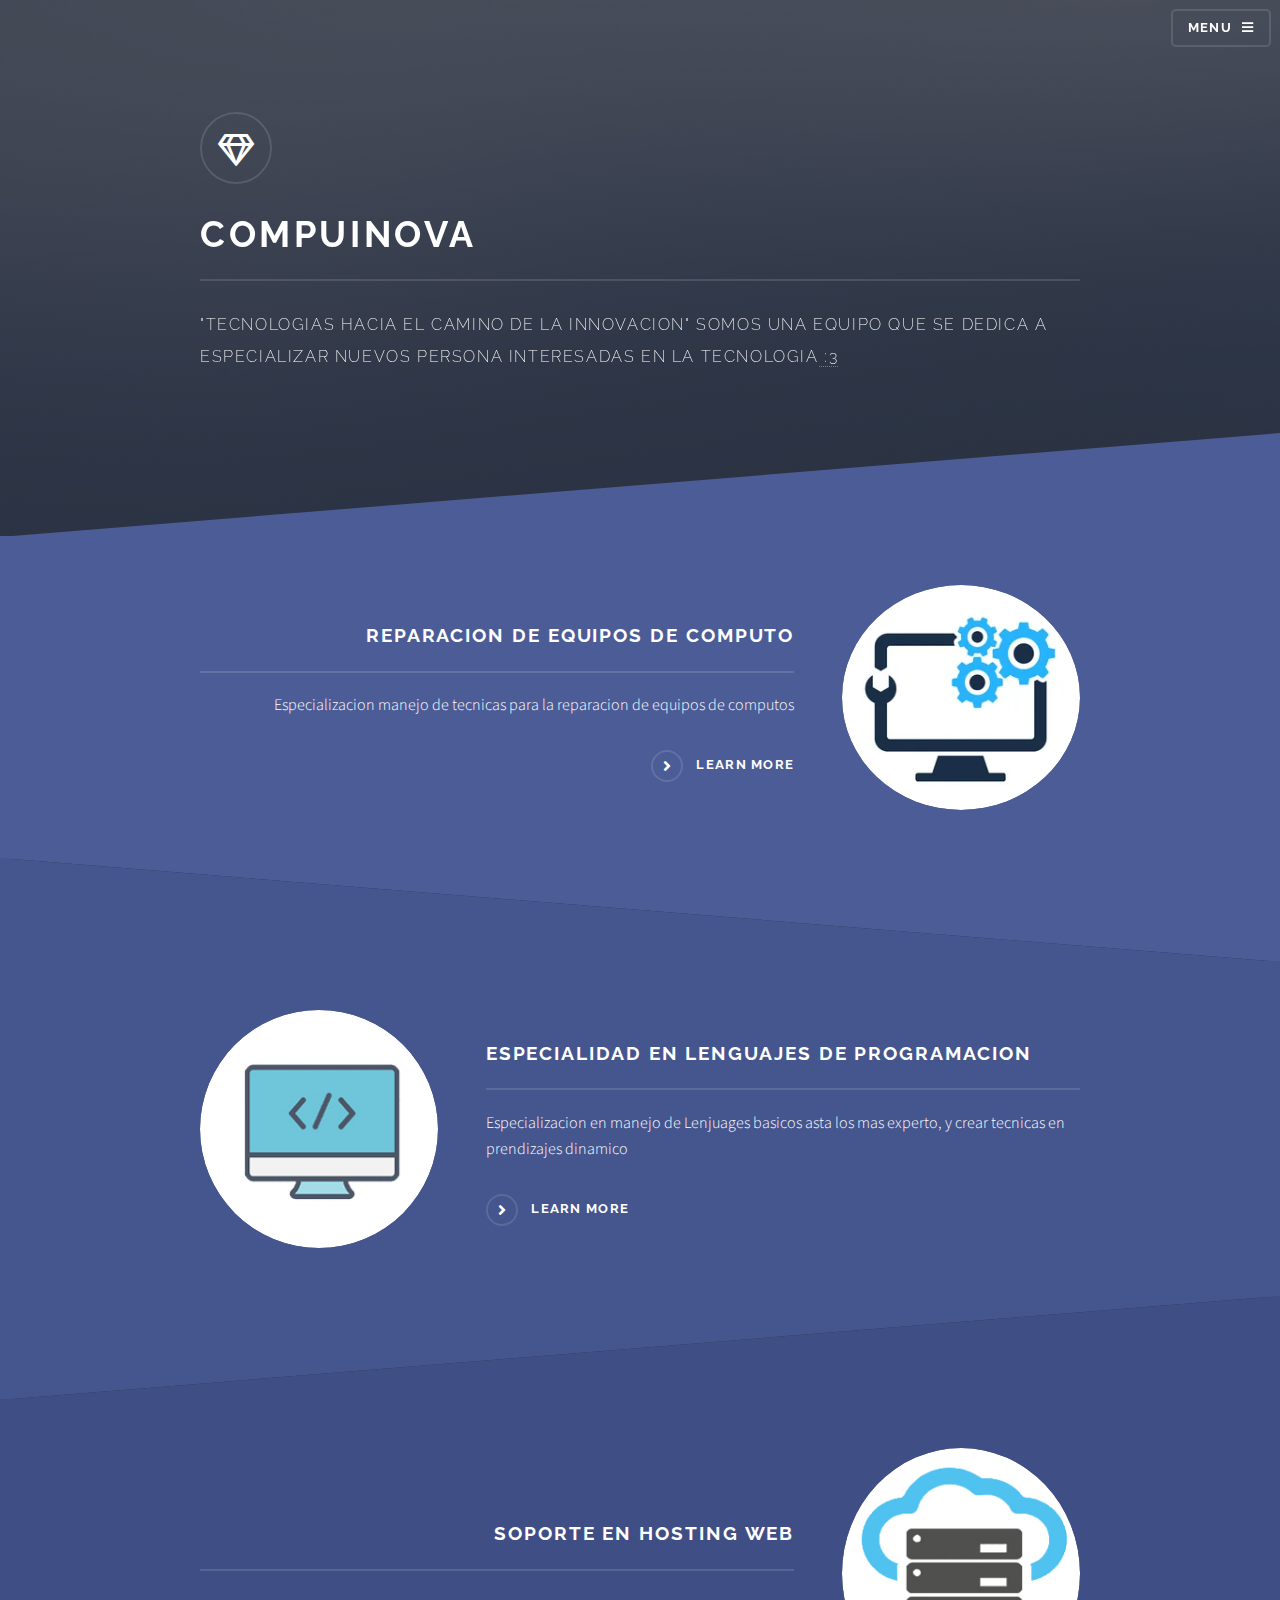
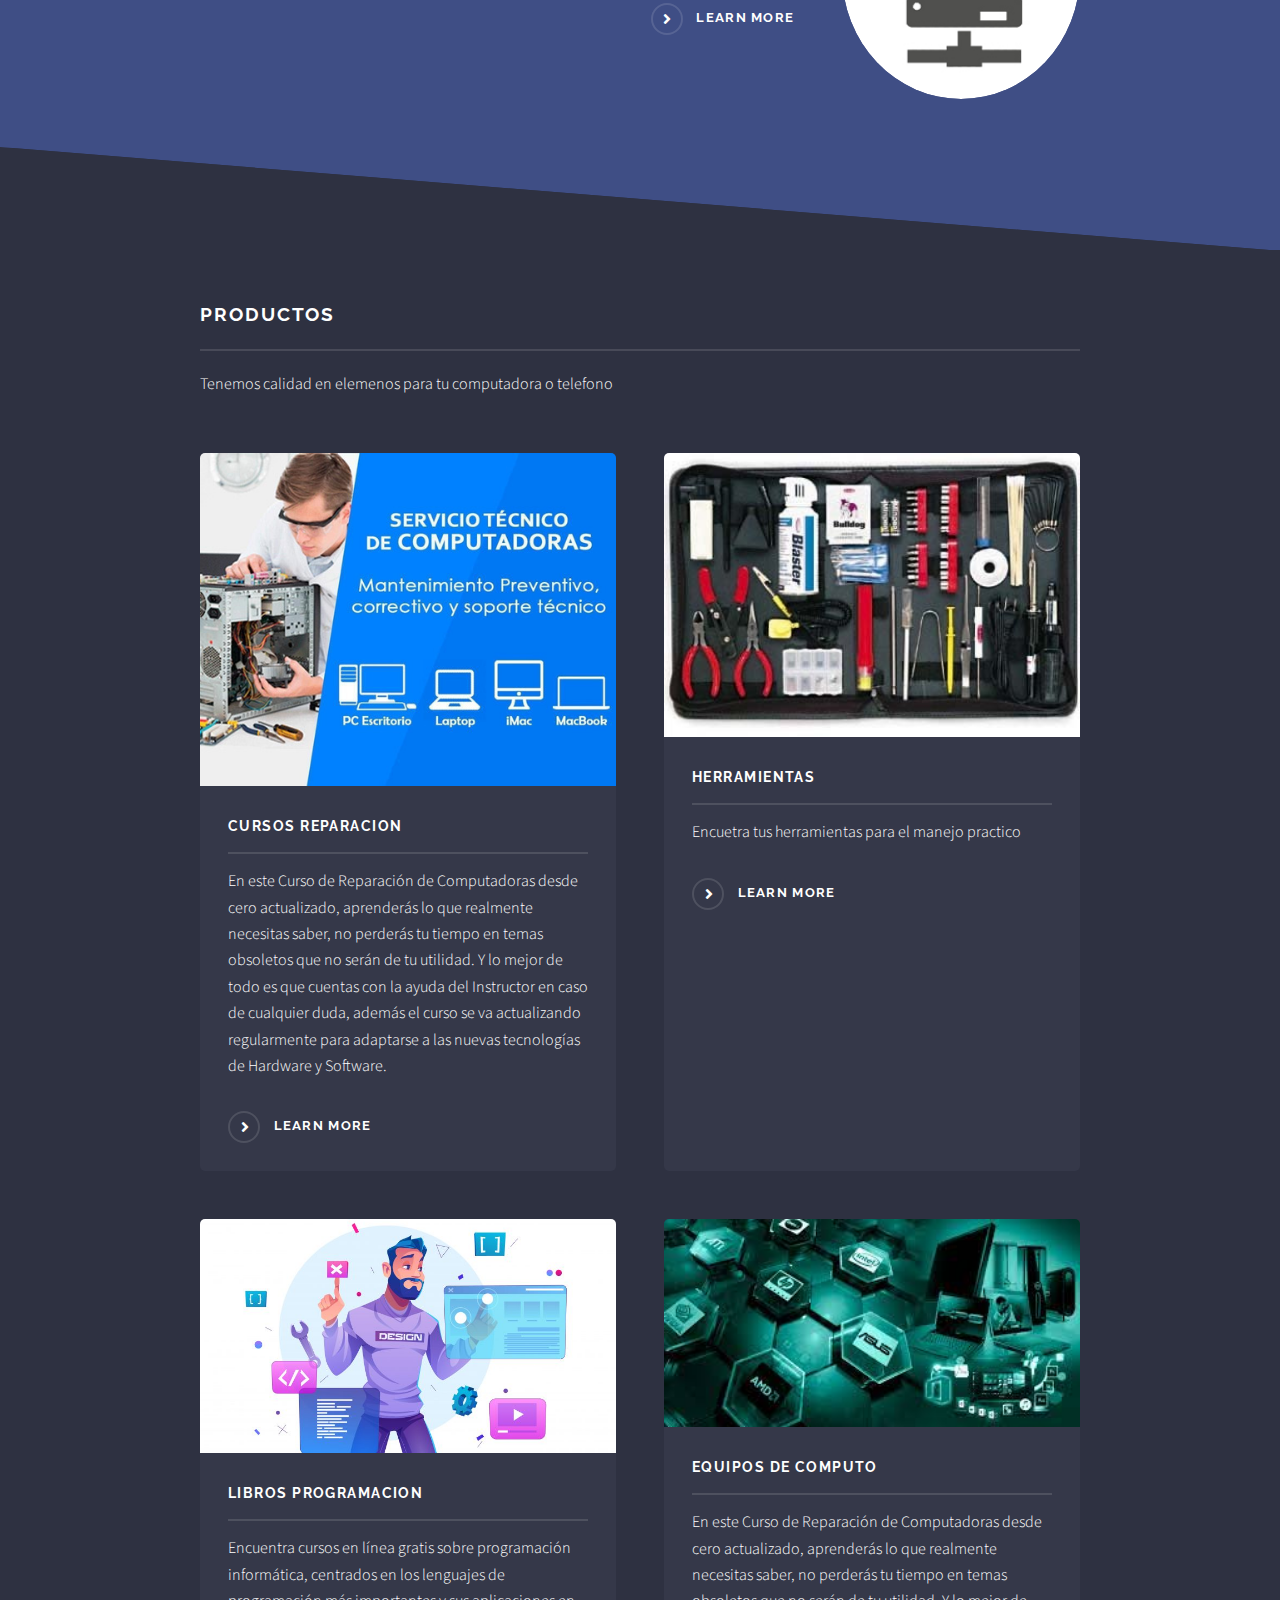
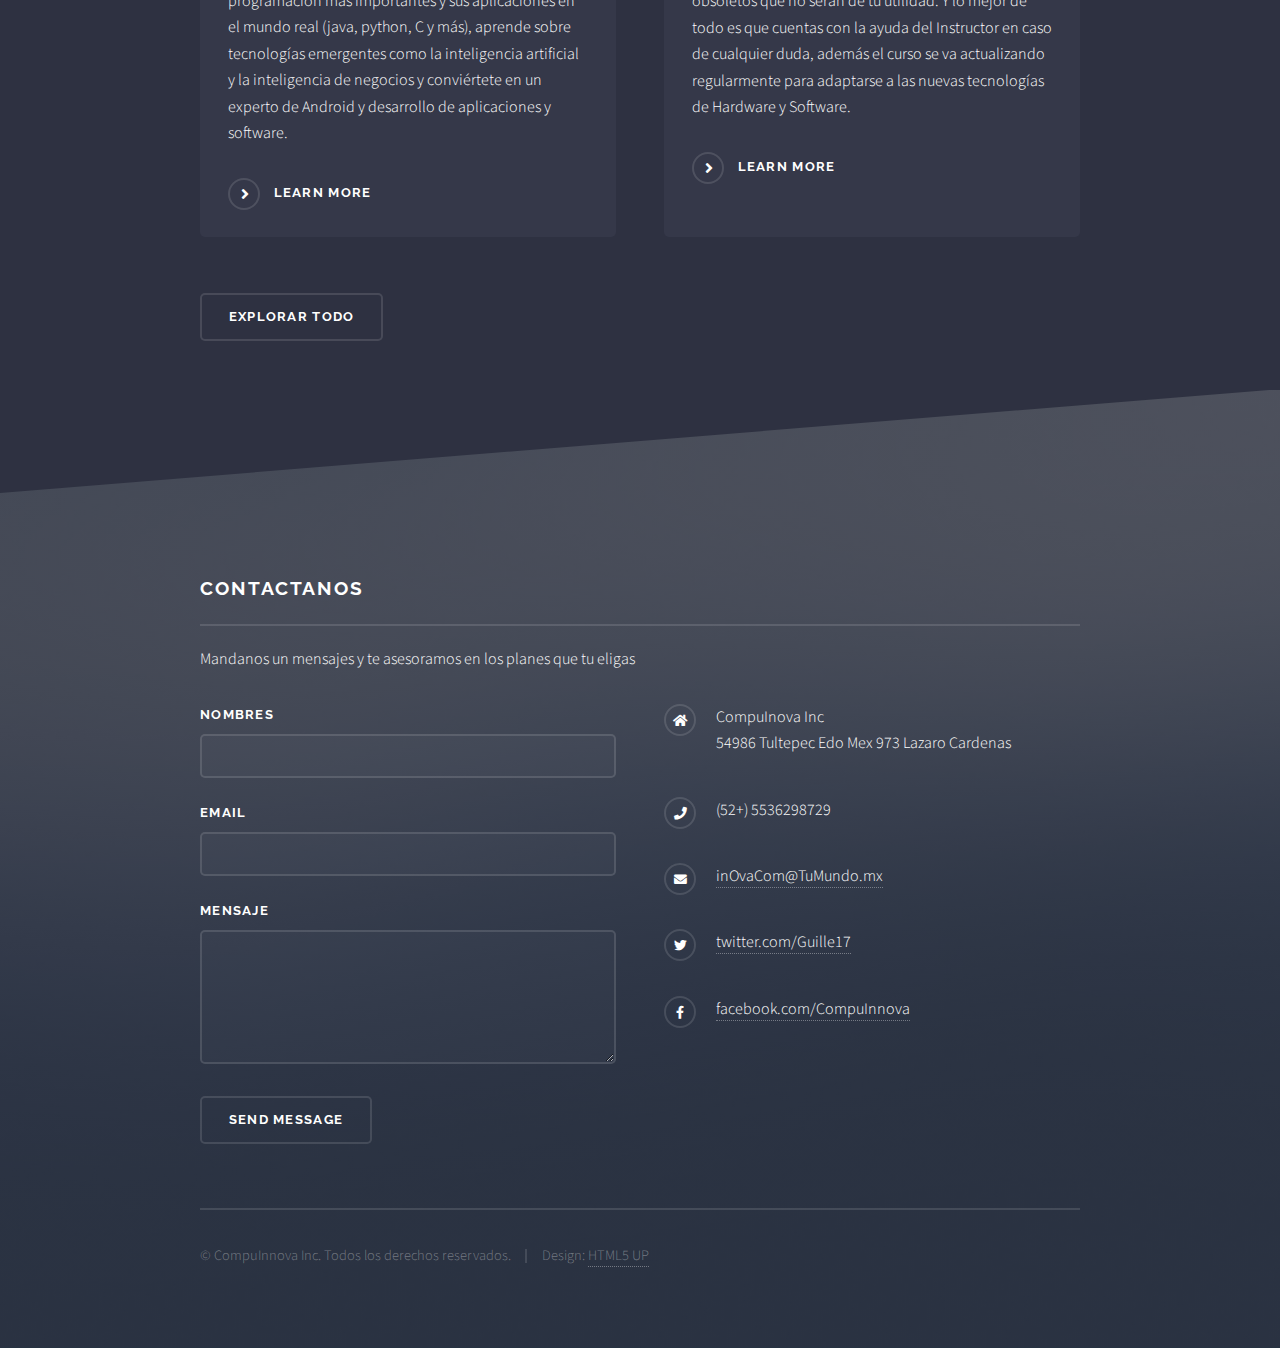
<file: TecWeb/index.html>
<!DOCTYPE HTML>
<!--
	Solid State by HTML5 UP
	html5up.net | @ajlkn
	Free for personal and commercial use under the CCA 3.0 license (html5up.net/license)
-->
<html>
	<head>
		<title>Presentacion</title>
		<meta charset="utf-8" />
		<meta name="viewport" content="width=device-width, initial-scale=1, user-scalable=no" />
		<link rel="stylesheet" href="assets/css/main.css" />
		<noscript><link rel="stylesheet" href="assets/css/noscript.css" /></noscript>
	</head>
	<body class="is-preload">

		<!-- Page Wrapper -->
			<div id="page-wrapper">

				<!-- Header -->
					<header id="header" class="alt">
						<h1><a href="index.html">Guille Computo</a></h1>
						<nav>
							<a href="#menu">Menu</a>
						</nav>
					</header>

				<!-- Menu -->
					<nav id="menu">
					<div class="inner">
						<h2>Menu</h2>
						<ul class="links">
							<li><a href="index.html">Inicio</a></li>
						    <li><a href="Cursos.html">Cursos</a></li>
						</ul>
						<a href="#" class="close">Close</a>
					</div>
				</nav>
				<!-- Banner -->
					<section id="banner">
						<div class="inner">
							<div class="logo"><span class="icon fa-gem"></span></div>
							<h2>CompuInova</h2>
							<p>"Tecnologias Hacia el camino de la innovacion"
								Somos una Equipo que se dedica a especializar nuevos persona interesadas en la Tecnologia<a href="http://html5up.net"> :3</a></p>
						</div>
					</section>

				<!-- Wrapper -->
					<section id="wrapper">

						<!-- One -->
							<section id="one" class="wrapper spotlight style1">
								<div class="inner">
									<a href="#" class="image"><img src="images/imgRepa.png" alt="" /></a>
									<div class="content">
										<h2 class="major">Reparacion De Equipos de Computo</h2>
										<p>Especializacion manejo de tecnicas para la reparacion de equipos de computos</p>
										<a href="#" class="special">Learn more</a>
									</div>
								</div>
							</section>

						<!-- Two -->
							<section id="two" class="wrapper alt spotlight style2">
								<div class="inner">
									<a href="#" class="image"><img src="images/imgProg.jpg" alt="" /></a>
									<div class="content">
										<h2 class="major">Especialidad en Lenguajes de programacion</h2>
										<p>Especializacion en manejo de Lenjuages basicos asta los mas experto, y crear tecnicas en prendizajes dinamico</p>
										<a href="#" class="special">Learn more</a>
									</div>
								</div>
							</section>

						<!-- Three -->
							<section id="three" class="wrapper spotlight style3">
								<div class="inner">
									<a href="#" class="image"><img src="images/imgHosting.jpg" alt="" /></a>
									<div class="content">
										<h2 class="major">Soporte En Hosting Web</h2>
										<p></p>
										<a href="#" class="special">Learn more</a>
									</div>
								</div>
							</section>

						<!-- Four -->
							<section id="four" class="wrapper alt style1">
								<div class="inner">
									<h2 class="major">Productos</h2>
									<p>Tenemos calidad en elemenos para tu computadora o telefono</p>
									<section class="features">
										<article>
											<a href="#" class="image"><img src="images/CUR2.jpg" alt="" /></a>
											<h3 class="major">Cursos Reparacion</h3>
											<p>En este Curso de Reparación de Computadoras desde cero actualizado, aprenderás lo que realmente necesitas saber, no perderás tu tiempo en temas obsoletos que no serán de tu utilidad.
                                               Y lo mejor de todo es que cuentas con la ayuda del Instructor en caso de cualquier duda, además el curso se va actualizando regularmente para adaptarse a las nuevas tecnologías de Hardware y Software.</p>
											<a href="#" class="special">Learn more</a>
										</article>
										<article>
											<a href="#" class="image"><img src="images/CUR4.jpg" alt="" /></a>
											<h3 class="major">Herramientas</h3>
											<p>Encuetra tus herramientas para el manejo practico</p>
											<a href="#" class="special">Learn more</a>
										</article>
										<article>
											<a href="#" class="image"><img src="images/CUR1.jpg" alt="" /></a>
											<h3 class="major">Libros Programacion</h3>
											<p>Encuentra cursos en línea gratis sobre programación informática, centrados en los lenguajes de programación más importantes y sus aplicaciones en el mundo real (java, python, C y más), aprende sobre tecnologías emergentes 
											como la inteligencia artificial y la inteligencia de negocios y conviértete en un experto de Android y desarrollo de aplicaciones y software.</p>
											<a href="#" class="special">Learn more</a>
										</article>
										<article>
											<a href="#" class="image"><img src="images/CUR3.jpg" alt="" /></a>
											<h3 class="major">Equipos de computo</h3>
											<p>En este Curso de Reparación de Computadoras desde cero actualizado, aprenderás lo que realmente necesitas saber, no perderás tu tiempo en temas obsoletos que no serán de tu utilidad.

												Y lo mejor de todo es que cuentas con la ayuda del Instructor en caso de cualquier duda, además el curso se va actualizando regularmente para adaptarse a las nuevas tecnologías de Hardware y Software.</p>
											<a href="#" class="special">Learn more</a>
										</article>
									</section>
									<ul class="actions">
										<li><a href="#" class="button">Explorar todo</a></li>
									</ul>
								</div>
							</section>

					</section>

				<!-- Footer -->
					<section id="footer">
						<div class="inner">
							<h2 class="major">Contactanos</h2>
							<p>Mandanos un mensajes y te asesoramos en los planes que tu eligas</p>
							<form method="post" action="#">
								<div class="fields">
									<div class="field">
										<label for="name">Nombres</label>
										<input type="text" name="name" id="name" />
									</div>
									<div class="field">
										<label for="email">Email</label>
										<input type="email" name="email" id="email" />
									</div>
									<div class="field">
										<label for="message">Mensaje</label>
										<textarea name="message" id="message" rows="4"></textarea>
									</div>
								</div>
								<ul class="actions">
									<li><input type="submit" value="Send Message" /></li>
								</ul>
							</form>
							<ul class="contact">
								<li class="icon solid fa-home">
									CompuInova Inc<br />
									54986 Tultepec Edo Mex 973 Lazaro Cardenas<br />
								</li>
								<li class="icon solid fa-phone">(52+) 5536298729</li>
								<li class="icon solid fa-envelope"><a href="#">inOvaCom@TuMundo.mx</a></li>
								<li class="icon brands fa-twitter"><a href="#">twitter.com/Guille17</a></li>
								<li class="icon brands fa-facebook-f"><a href="#">facebook.com/CompuInnova</a></li>
							</ul>
							<ul class="copyright">
								<li>&copy; CompuInnova Inc. Todos los derechos reservados.</li><li>Design: <a href="http://html5up.net">HTML5 UP</a></li>
							</ul>
						</div>
					</section>

			</div>

		<!-- Scripts -->
			<script src="assets/js/jquery.min.js"></script>
			<script src="assets/js/jquery.scrollex.min.js"></script>
			<script src="assets/js/browser.min.js"></script>
			<script src="assets/js/breakpoints.min.js"></script>
			<script src="assets/js/util.js"></script>
			<script src="assets/js/main.js"></script>

	</body>
</html>
</file>
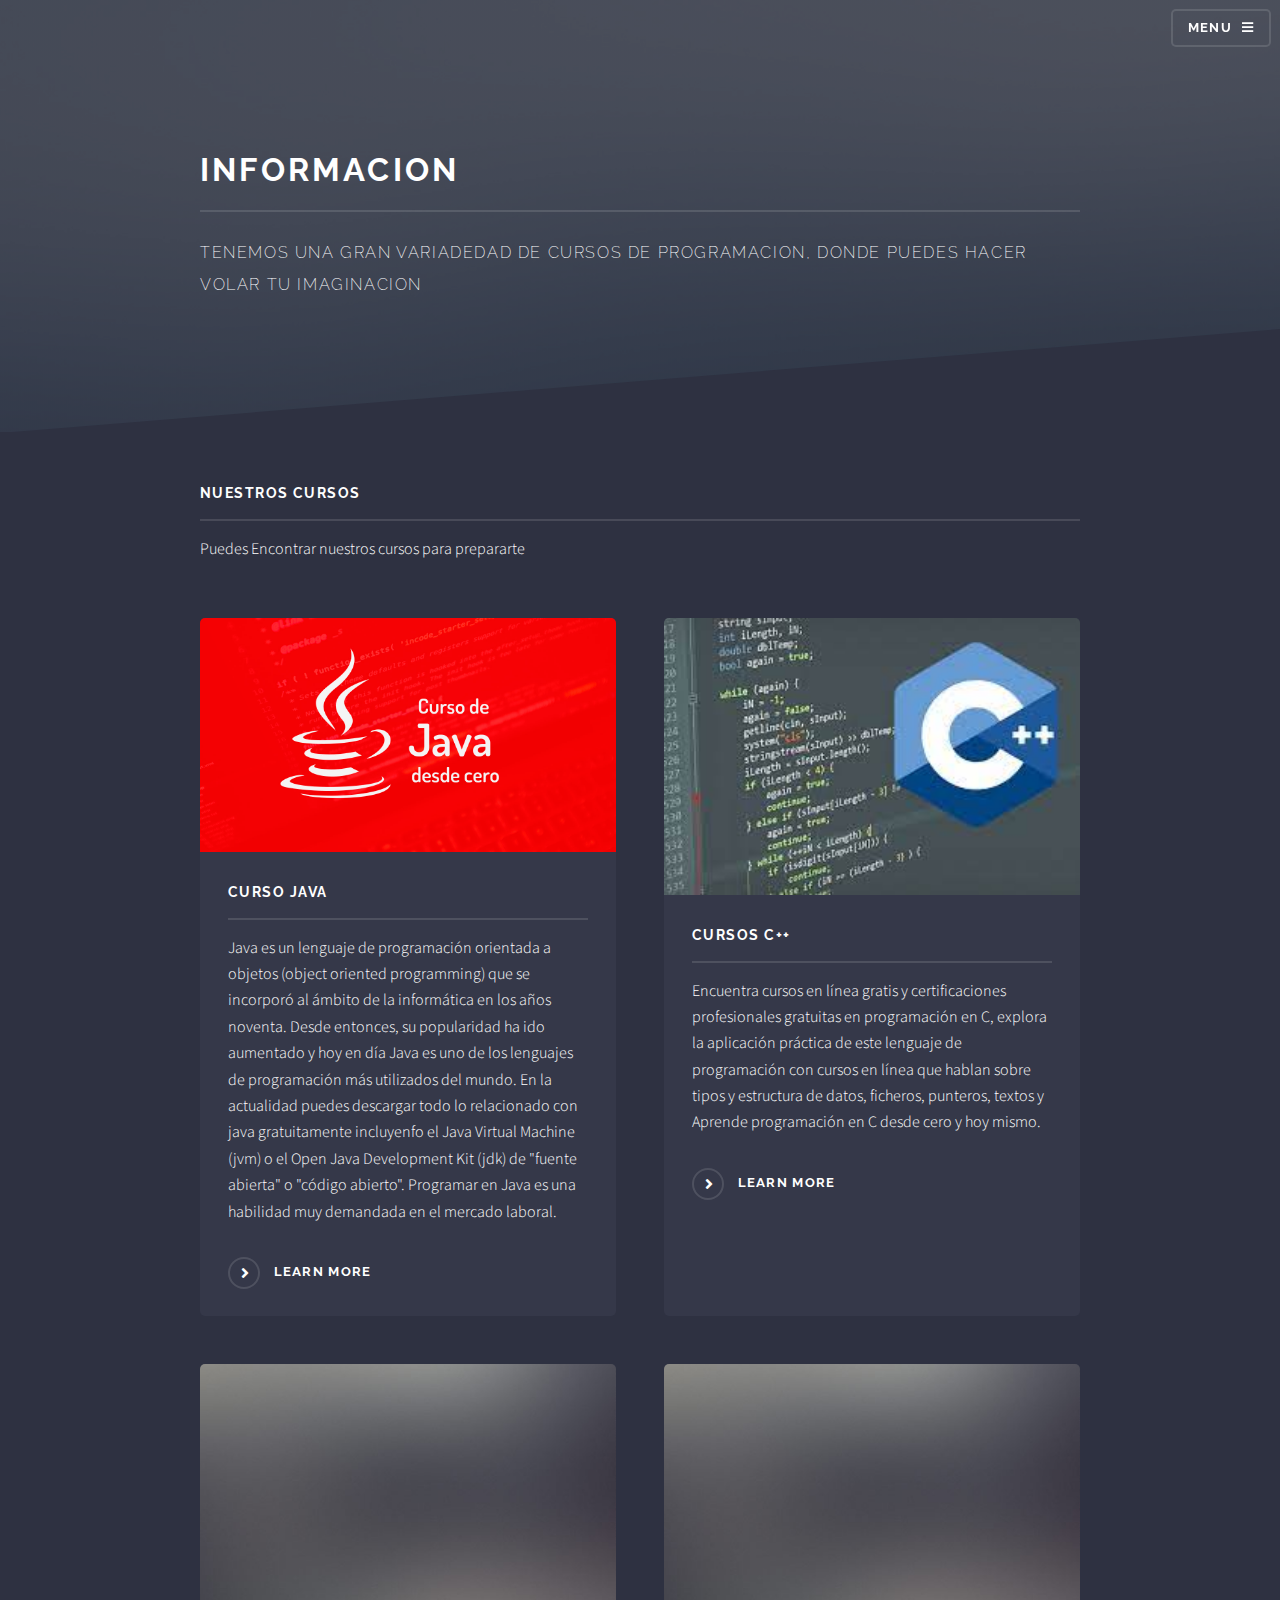
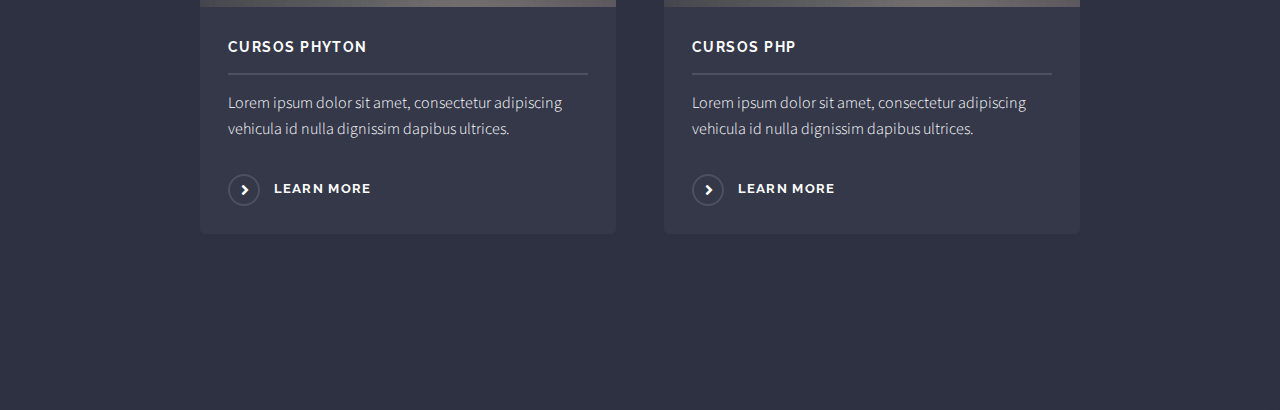
<file: TecWeb/Cursos.html>
<!DOCTYPE HTML>
<!--
	Solid State by HTML5 UP
	html5up.net | @ajlkn
	Free for personal and commercial use under the CCA 3.0 license (html5up.net/license)
-->
<html>
	<head>
		<title>Cursos CompuInnova</title>
		<meta charset="utf-8" />
		<meta name="viewport" content="width=device-width, initial-scale=1, user-scalable=no" />
		<link rel="stylesheet" href="assets/css/main.css" />
		<noscript><link rel="stylesheet" href="assets/css/noscript.css" /></noscript>
	</head>
	<body class="is-preload">

		<!-- Page Wrapper -->
			<div id="page-wrapper">

				<!-- Header -->
				<header id="header" class="alt">
					<h1><a href="index.html">Guille Computo</a></h1>
					<nav>
						<a href="#menu">Menu</a>
					</nav>
				</header>
				<!-- Menu -->
				<nav id="menu">
					<div class="inner">
						<h2>Menu</h2>
						<ul class="links">
							<li><a href="index.html">Inicio</a></li>
					        <li><a href="Cursos.html">Cursos</a></li>
						</ul>
						<a href="#" class="close">Close</a>
					</div>
				</nav>

				<!-- Wrapper -->
					<section id="wrapper">
						<header>
							<div class="inner">
								<h2>Informacion</h2>
								<p>Tenemos una gran variadedad de cursos de programacion, donde puedes hacer volar tu imaginacion</p>
							</div>
						</header>

						<!-- Content -->
							<div class="wrapper">
								<div class="inner">

									<h3 class="major">Nuestros Cursos</h3>
									<p>Puedes Encontrar nuestros cursos para prepararte</p>

									<section class="features">
										<article>
											<a href="#" class="image"><img src="images/CurJav1.jpg" alt="" /></a>
											<h3 class="major">Curso Java </h3>
											<p>Java es un lenguaje de programación orientada a objetos (object oriented programming) que se incorporó al ámbito de la informática en los años noventa. Desde entonces, su popularidad ha ido aumentado y hoy en día Java es uno de los lenguajes de programación más utilizados del mundo. En la actualidad puedes descargar todo lo relacionado con java gratuitamente incluyenfo el Java Virtual Machine (jvm) o el Open Java Development Kit (jdk) de "fuente abierta" o "código abierto".
											Programar en Java es una habilidad muy demandada en el mercado laboral. </p>
											<a href="#" class="special">Learn more</a>
										</article>
										<article>
											<a href="#" class="image"><img src="images/CurC++.jpg" alt="" /></a>
											<h3 class="major">Cursos C++</h3>
											<p>Encuentra cursos en línea gratis y certificaciones profesionales gratuitas en programación en C, explora la aplicación práctica de este lenguaje de programación con cursos en línea que hablan sobre tipos y estructura de datos, ficheros, punteros, textos y Aprende programación en C desde cero y hoy mismo.</p>
											<a href="#" class="special">Learn more</a>
										</article>
										<article>
											<a href="#" class="image"><img src="images/pic05.jpg" alt="" /></a>
											<h3 class="major">Cursos phyton</h3>
											<p>Lorem ipsum dolor sit amet, consectetur adipiscing vehicula id nulla dignissim dapibus ultrices.</p>
											<a href="#" class="special">Learn more</a>
										</article>
										<article>
											<a href="#" class="image"><img src="images/pic05.jpg" alt="" /></a>
											<h3 class="major">Cursos PHP</h3>
											<p>Lorem ipsum dolor sit amet, consectetur adipiscing vehicula id nulla dignissim dapibus ultrices.</p>
											<a href="#" class="special">Learn more</a>
										</article>
									</section>

								</div>
							</div>

					</section>

			</div>

		<!-- Scripts -->
			<script src="assets/js/jquery.min.js"></script>
			<script src="assets/js/jquery.scrollex.min.js"></script>
			<script src="assets/js/browser.min.js"></script>
			<script src="assets/js/breakpoints.min.js"></script>
			<script src="assets/js/util.js"></script>
			<script src="assets/js/main.js"></script>

	</body>
</html>
</file>
<file: TecWeb/assets/css/noscript.css>
/*
	Solid State by HTML5 UP
	html5up.net | @ajlkn
	Free for personal and commercial use under the CCA 3.0 license (html5up.net/license)
*/

/* Banner */

	body.is-preload #banner .logo {
		-moz-transform: none;
		-webkit-transform: none;
		-ms-transform: none;
		transform: none;
		opacity: 1;
	}

	body.is-preload #banner h2 {
		opacity: 1;
		-moz-transform: none;
		-webkit-transform: none;
		-ms-transform: none;
		transform: none;
		-moz-filter: none;
		-webkit-filter: none;
		-ms-filter: none;
		filter: none;
	}

	body.is-preload #banner p {
		opacity: 01;
		-moz-transform: none;
		-webkit-transform: none;
		-ms-transform: none;
		transform: none;
		-moz-filter: none;
		-webkit-filter: none;
		-ms-filter: none;
		filter: none;
	}
</file>
<file: TecWeb/assets/css/main.css>
@import url(fontawesome-all.min.css);
@import url("https://fonts.googleapis.com/css?family=Raleway:200,700|Source+Sans+Pro:300,600,300italic,600italic");

/*
	Solid State by HTML5 UP
	html5up.net | @ajlkn
	Free for personal and commercial use under the CCA 3.0 license (html5up.net/license)
*/

html, body, div, span, applet, object,
iframe, h1, h2, h3, h4, h5, h6, p, blockquote,
pre, a, abbr, acronym, address, big, cite,
code, del, dfn, em, img, ins, kbd, q, s, samp,
small, strike, strong, sub, sup, tt, var, b,
u, i, center, dl, dt, dd, ol, ul, li, fieldset,
form, label, legend, table, caption, tbody,
tfoot, thead, tr, th, td, article, aside,
canvas, details, embed, figure, figcaption,
footer, header, hgroup, menu, nav, output, ruby,
section, summary, time, mark, audio, video {
	margin: 0;
	padding: 0;
	border: 0;
	font-size: 100%;
	font: inherit;
	vertical-align: baseline;}

article, aside, details, figcaption, figure,
footer, header, hgroup, menu, nav, section {
	display: block;}

body {
	line-height: 1;
}

ol, ul {
	list-style: none;
}

blockquote, q {
	quotes: none;
}

	blockquote:before, blockquote:after, q:before, q:after {
		content: '';
		content: none;
	}

table {
	border-collapse: collapse;
	border-spacing: 0;
}

body {
	-webkit-text-size-adjust: none;
}

mark {
	background-color: transparent;
	color: inherit;
}

input::-moz-focus-inner {
	border: 0;
	padding: 0;
}

input, select, textarea {
	-moz-appearance: none;
	-webkit-appearance: none;
	-ms-appearance: none;
	appearance: none;
}

/* Basic */

	@-ms-viewport {
		width: device-width;
	}

	body {
		-ms-overflow-style: scrollbar;
	}

	@media screen and (max-width: 480px) {

		html, body {
			min-width: 320px;
		}

	}

	html {
		box-sizing: border-box;
	}

	*, *:before, *:after {
		box-sizing: inherit;
	}

	body {
		background-color: #2e3141;
		background-image: linear-gradient(to top, rgba(46, 49, 65, 0.8), rgba(46, 49, 65, 0.8)), url("../../images/bg.jpg");
		background-size: auto,
 cover;
		background-attachment: fixed,
 fixed;
		background-position: center,
 center;
	}

		body.is-preload *, body.is-preload *:before, body.is-preload *:after {
			-moz-animation: none !important;
			-webkit-animation: none !important;
			-ms-animation: none !important;
			animation: none !important;
			-moz-transition: none !important;
			-webkit-transition: none !important;
			-ms-transition: none !important;
			transition: none !important;
		}

/* Type */

	body, input, select, textarea {
		color: #ffffff;
		font-family: "Source Sans Pro", Helvetica, sans-serif;
		font-size: 16.5pt;
		font-weight: 300;
		line-height: 1.65;
	}

		@media screen and (max-width: 1680px) {

			body, input, select, textarea {
				font-size: 13pt;
			}

		}

		@media screen and (max-width: 1280px) {

			body, input, select, textarea {
				font-size: 12pt;
			}

		}

		@media screen and (max-width: 980px) {

			body, input, select, textarea {
				font-size: 12pt;
			}

		}

		@media screen and (max-width: 736px) {

			body, input, select, textarea {
				font-size: 12pt;
			}

		}

		@media screen and (max-width: 480px) {

			body, input, select, textarea {
				font-size: 12pt;
			}

		}

	a {
		-moz-transition: color 0.2s ease-in-out, border-bottom-color 0.2s ease-in-out;
		-webkit-transition: color 0.2s ease-in-out, border-bottom-color 0.2s ease-in-out;
		-ms-transition: color 0.2s ease-in-out, border-bottom-color 0.2s ease-in-out;
		transition: color 0.2s ease-in-out, border-bottom-color 0.2s ease-in-out;
		border-bottom: dotted 1px rgba(255, 255, 255, 0.35);
		color: #ffffff;
		text-decoration: none;
	}

		a:hover {
			border-bottom-color: transparent;
			color: #ffffff !important;
		}

		a.special:not(.button) {
			text-decoration: none;
			border-bottom: 0;
			display: block;
			font-family: Raleway, Helvetica, sans-serif;
			font-size: 0.8em;
			font-weight: 700;
			letter-spacing: 0.1em;
			margin: 0 0 2em 0;
			text-transform: uppercase;
		}

			a.special:not(.button):before {
				-moz-osx-font-smoothing: grayscale;
				-webkit-font-smoothing: antialiased;
				display: inline-block;
				font-style: normal;
				font-variant: normal;
				text-rendering: auto;
				line-height: 1;
				text-transform: none !important;
				font-family: 'Font Awesome 5 Free';
				font-weight: 900;
			}

			a.special:not(.button):before {
				-moz-transition: background-color 0.2s ease-in-out;
				-webkit-transition: background-color 0.2s ease-in-out;
				-ms-transition: background-color 0.2s ease-in-out;
				transition: background-color 0.2s ease-in-out;
				border-radius: 100%;
				border: solid 2px rgba(255, 255, 255, 0.125);
				content: '\f105';
				display: inline-block;
				font-size: 1.25em;
				height: 2em;
				line-height: 1.75em;
				margin-right: 0.85em;
				text-align: center;
				text-indent: 0.15em;
				vertical-align: middle;
				width: 2em;
			}

			a.special:not(.button):hover:before {
				background-color: rgba(255, 255, 255, 0.025);
			}

			a.special:not(.button):active:before {
				background-color: rgba(255, 255, 255, 0.075);
			}

	strong, b {
		color: #ffffff;
		font-weight: 600;
	}

	em, i {
		font-style: italic;
	}

	p {
		margin: 0 0 2em 0;
	}

	h1, h2, h3, h4, h5, h6 {
		color: #ffffff;
		font-family: Raleway, Helvetica, sans-serif;
		font-weight: 700;
		letter-spacing: 0.1em;
		margin: 0 0 1em 0;
		text-transform: uppercase;
	}

		h1 a, h2 a, h3 a, h4 a, h5 a, h6 a {
			color: inherit;
			text-decoration: none;
			border-bottom: 0;
		}

		h1 span, h2 span, h3 span, h4 span, h5 span, h6 span {
			font-weight: 200;
		}

		h1.major, h2.major, h3.major, h4.major, h5.major, h6.major {
			padding-bottom: 1em;
			border-bottom: solid 2px rgba(255, 255, 255, 0.125);
		}

	h2 {
		font-size: 1.2em;
	}

	h3 {
		font-size: 0.9em;
	}

	h4 {
		font-size: 0.7em;
	}

	h5 {
		font-size: 0.7em;
	}

	h6 {
		font-size: 0.7em;
	}

	@media screen and (max-width: 736px) {

		h2 {
			font-size: 1em;
		}

		h3 {
			font-size: 0.8em;
		}

	}

	sub {
		font-size: 0.8em;
		position: relative;
		top: 0.5em;
	}

	sup {
		font-size: 0.8em;
		position: relative;
		top: -0.5em;
	}

	blockquote {
		border-left: solid 4px rgba(255, 255, 255, 0.125);
		font-style: italic;
		margin: 0 0 2em 0;
		padding: 0.5em 0 0.5em 2em;
	}

	code {
		background: rgba(255, 255, 255, 0.025);
		border-radius: 5px;
		border: solid 2px rgba(255, 255, 255, 0.125);
		font-family: "Courier New", monospace;
		font-size: 0.9em;
		margin: 0 0.25em;
		padding: 0.25em 0.65em;
	}

	pre {
		-webkit-overflow-scrolling: touch;
		font-family: "Courier New", monospace;
		font-size: 0.9em;
		margin: 0 0 2em 0;
	}

		pre code {
			display: block;
			line-height: 1.75em;
			padding: 1em 1.5em;
			overflow-x: auto;
		}

	hr {
		border: 0;
		border-bottom: solid 2px rgba(207, 114, 216, 0.466);
		margin: 2.5em 0;
	}

		hr.major {
			margin: 4em 0;
		}

	.align-left {
		text-align: left;
	}

	.align-center {
		text-align: center;
	}

	.align-right {
		text-align: right;
	}

/* Row */

	.row {
		display: flex;
		flex-wrap: wrap;
		box-sizing: border-box;
		align-items: stretch;
	}

		.row > * {
			box-sizing: border-box;
		}

		.row.gtr-uniform > * > :last-child {
			margin-bottom: 0;
		}

		.row.aln-left {
			justify-content: flex-start;
		}

		.row.aln-center {
			justify-content: center;
		}

		.row.aln-right {
			justify-content: flex-end;
		}

		.row.aln-top {
			align-items: flex-start;
		}

		.row.aln-middle {
			align-items: center;
		}

		.row.aln-bottom {
			align-items: flex-end;
		}

		.row > .imp {
			order: -1;
		}

		.row > .col-1 {
			width: 8.33333%;
		}

		.row > .off-1 {
			margin-left: 8.33333%;
		}

		.row > .col-2 {
			width: 16.66667%;
		}

		.row > .off-2 {
			margin-left: 16.66667%;
		}

		.row > .col-3 {
			width: 25%;
		}

		.row > .off-3 {
			margin-left: 25%;
		}

		.row > .col-4 {
			width: 33.33333%;
		}

		.row > .off-4 {
			margin-left: 33.33333%;
		}

		.row > .col-5 {
			width: 41.66667%;
		}

		.row > .off-5 {
			margin-left: 41.66667%;
		}

		.row > .col-6 {
			width: 50%;
		}

		.row > .off-6 {
			margin-left: 50%;
		}

		.row > .col-7 {
			width: 58.33333%;
		}

		.row > .off-7 {
			margin-left: 58.33333%;
		}

		.row > .col-8 {
			width: 66.66667%;
		}

		.row > .off-8 {
			margin-left: 66.66667%;
		}

		.row > .col-9 {
			width: 75%;
		}

		.row > .off-9 {
			margin-left: 75%;
		}

		.row > .col-10 {
			width: 83.33333%;
		}

		.row > .off-10 {
			margin-left: 83.33333%;
		}

		.row > .col-11 {
			width: 91.66667%;
		}

		.row > .off-11 {
			margin-left: 91.66667%;
		}

		.row > .col-12 {
			width: 100%;
		}

		.row > .off-12 {
			margin-left: 100%;
		}

		.row.gtr-0 {
			margin-top: 0;
			margin-left: 0em;
		}

			.row.gtr-0 > * {
				padding: 0 0 0 0em;
			}

			.row.gtr-0.gtr-uniform {
				margin-top: 0em;
			}

				.row.gtr-0.gtr-uniform > * {
					padding-top: 0em;
				}

		.row.gtr-25 {
			margin-top: 0;
			margin-left: -0.4375em;
		}

			.row.gtr-25 > * {
				padding: 0 0 0 0.4375em;
			}

			.row.gtr-25.gtr-uniform {
				margin-top: -0.4375em;
			}

				.row.gtr-25.gtr-uniform > * {
					padding-top: 0.4375em;
				}

		.row.gtr-50 {
			margin-top: 0;
			margin-left: -0.875em;
		}

			.row.gtr-50 > * {
				padding: 0 0 0 0.875em;
			}

			.row.gtr-50.gtr-uniform {
				margin-top: -0.875em;
			}

				.row.gtr-50.gtr-uniform > * {
					padding-top: 0.875em;
				}

		.row {
			margin-top: 0;
			margin-left: -1.75em;
		}

			.row > * {
				padding: 0 0 0 1.75em;
			}

			.row.gtr-uniform {
				margin-top: -1.75em;
			}

				.row.gtr-uniform > * {
					padding-top: 1.75em;
				}

		.row.gtr-150 {
			margin-top: 0;
			margin-left: -2.625em;
		}

			.row.gtr-150 > * {
				padding: 0 0 0 2.625em;
			}

			.row.gtr-150.gtr-uniform {
				margin-top: -2.625em;
			}

				.row.gtr-150.gtr-uniform > * {
					padding-top: 2.625em;
				}

		.row.gtr-200 {
			margin-top: 0;
			margin-left: -3.5em;
		}

			.row.gtr-200 > * {
				padding: 0 0 0 3.5em;
			}

			.row.gtr-200.gtr-uniform {
				margin-top: -3.5em;
			}

				.row.gtr-200.gtr-uniform > * {
					padding-top: 3.5em;
				}

		@media screen and (max-width: 1680px) {

			.row {
				display: flex;
				flex-wrap: wrap;
				box-sizing: border-box;
				align-items: stretch;
			}

				.row > * {
					box-sizing: border-box;
				}

				.row.gtr-uniform > * > :last-child {
					margin-bottom: 0;
				}

				.row.aln-left {
					justify-content: flex-start;
				}

				.row.aln-center {
					justify-content: center;
				}

				.row.aln-right {
					justify-content: flex-end;
				}

				.row.aln-top {
					align-items: flex-start;
				}

				.row.aln-middle {
					align-items: center;
				}

				.row.aln-bottom {
					align-items: flex-end;
				}

				.row > .imp-xlarge {
					order: -1;
				}

				.row > .col-1-xlarge {
					width: 8.33333%;
				}

				.row > .off-1-xlarge {
					margin-left: 8.33333%;
				}

				.row > .col-2-xlarge {
					width: 16.66667%;
				}

				.row > .off-2-xlarge {
					margin-left: 16.66667%;
				}

				.row > .col-3-xlarge {
					width: 25%;
				}

				.row > .off-3-xlarge {
					margin-left: 25%;
				}

				.row > .col-4-xlarge {
					width: 33.33333%;
				}

				.row > .off-4-xlarge {
					margin-left: 33.33333%;
				}

				.row > .col-5-xlarge {
					width: 41.66667%;
				}

				.row > .off-5-xlarge {
					margin-left: 41.66667%;
				}

				.row > .col-6-xlarge {
					width: 50%;
				}

				.row > .off-6-xlarge {
					margin-left: 50%;
				}

				.row > .col-7-xlarge {
					width: 58.33333%;
				}

				.row > .off-7-xlarge {
					margin-left: 58.33333%;
				}

				.row > .col-8-xlarge {
					width: 66.66667%;
				}

				.row > .off-8-xlarge {
					margin-left: 66.66667%;
				}

				.row > .col-9-xlarge {
					width: 75%;
				}

				.row > .off-9-xlarge {
					margin-left: 75%;
				}

				.row > .col-10-xlarge {
					width: 83.33333%;
				}

				.row > .off-10-xlarge {
					margin-left: 83.33333%;
				}

				.row > .col-11-xlarge {
					width: 91.66667%;
				}

				.row > .off-11-xlarge {
					margin-left: 91.66667%;
				}

				.row > .col-12-xlarge {
					width: 100%;
				}

				.row > .off-12-xlarge {
					margin-left: 100%;
				}

				.row.gtr-0 {
					margin-top: 0;
					margin-left: 0em;
				}

					.row.gtr-0 > * {
						padding: 0 0 0 0em;
					}

					.row.gtr-0.gtr-uniform {
						margin-top: 0em;
					}

						.row.gtr-0.gtr-uniform > * {
							padding-top: 0em;
						}

				.row.gtr-25 {
					margin-top: 0;
					margin-left: -0.4375em;
				}

					.row.gtr-25 > * {
						padding: 0 0 0 0.4375em;
					}

					.row.gtr-25.gtr-uniform {
						margin-top: -0.4375em;
					}

						.row.gtr-25.gtr-uniform > * {
							padding-top: 0.4375em;
						}

				.row.gtr-50 {
					margin-top: 0;
					margin-left: -0.875em;
				}

					.row.gtr-50 > * {
						padding: 0 0 0 0.875em;
					}

					.row.gtr-50.gtr-uniform {
						margin-top: -0.875em;
					}

						.row.gtr-50.gtr-uniform > * {
							padding-top: 0.875em;
						}

				.row {
					margin-top: 0;
					margin-left: -1.75em;
				}

					.row > * {
						padding: 0 0 0 1.75em;
					}

					.row.gtr-uniform {
						margin-top: -1.75em;
					}

						.row.gtr-uniform > * {
							padding-top: 1.75em;
						}

				.row.gtr-150 {
					margin-top: 0;
					margin-left: -2.625em;
				}

					.row.gtr-150 > * {
						padding: 0 0 0 2.625em;
					}

					.row.gtr-150.gtr-uniform {
						margin-top: -2.625em;
					}

						.row.gtr-150.gtr-uniform > * {
							padding-top: 2.625em;
						}

				.row.gtr-200 {
					margin-top: 0;
					margin-left: -3.5em;
				}

					.row.gtr-200 > * {
						padding: 0 0 0 3.5em;
					}

					.row.gtr-200.gtr-uniform {
						margin-top: -3.5em;
					}

						.row.gtr-200.gtr-uniform > * {
							padding-top: 3.5em;
						}

		}

		@media screen and (max-width: 1280px) {

			.row {
				display: flex;
				flex-wrap: wrap;
				box-sizing: border-box;
				align-items: stretch;
			}

				.row > * {
					box-sizing: border-box;
				}

				.row.gtr-uniform > * > :last-child {
					margin-bottom: 0;
				}

				.row.aln-left {
					justify-content: flex-start;
				}

				.row.aln-center {
					justify-content: center;
				}

				.row.aln-right {
					justify-content: flex-end;
				}

				.row.aln-top {
					align-items: flex-start;
				}

				.row.aln-middle {
					align-items: center;
				}

				.row.aln-bottom {
					align-items: flex-end;
				}

				.row > .imp-large {
					order: -1;
				}

				.row > .col-1-large {
					width: 8.33333%;
				}

				.row > .off-1-large {
					margin-left: 8.33333%;
				}

				.row > .col-2-large {
					width: 16.66667%;
				}

				.row > .off-2-large {
					margin-left: 16.66667%;
				}

				.row > .col-3-large {
					width: 25%;
				}

				.row > .off-3-large {
					margin-left: 25%;
				}

				.row > .col-4-large {
					width: 33.33333%;
				}

				.row > .off-4-large {
					margin-left: 33.33333%;
				}

				.row > .col-5-large {
					width: 41.66667%;
				}

				.row > .off-5-large {
					margin-left: 41.66667%;
				}

				.row > .col-6-large {
					width: 50%;
				}

				.row > .off-6-large {
					margin-left: 50%;
				}

				.row > .col-7-large {
					width: 58.33333%;
				}

				.row > .off-7-large {
					margin-left: 58.33333%;
				}

				.row > .col-8-large {
					width: 66.66667%;
				}

				.row > .off-8-large {
					margin-left: 66.66667%;
				}

				.row > .col-9-large {
					width: 75%;
				}

				.row > .off-9-large {
					margin-left: 75%;
				}

				.row > .col-10-large {
					width: 83.33333%;
				}

				.row > .off-10-large {
					margin-left: 83.33333%;
				}

				.row > .col-11-large {
					width: 91.66667%;
				}

				.row > .off-11-large {
					margin-left: 91.66667%;
				}

				.row > .col-12-large {
					width: 100%;
				}

				.row > .off-12-large {
					margin-left: 100%;
				}

				.row.gtr-0 {
					margin-top: 0;
					margin-left: 0em;
				}

					.row.gtr-0 > * {
						padding: 0 0 0 0em;
					}

					.row.gtr-0.gtr-uniform {
						margin-top: 0em;
					}

						.row.gtr-0.gtr-uniform > * {
							padding-top: 0em;
						}

				.row.gtr-25 {
					margin-top: 0;
					margin-left: -0.4375em;
				}

					.row.gtr-25 > * {
						padding: 0 0 0 0.4375em;
					}

					.row.gtr-25.gtr-uniform {
						margin-top: -0.4375em;
					}

						.row.gtr-25.gtr-uniform > * {
							padding-top: 0.4375em;
						}

				.row.gtr-50 {
					margin-top: 0;
					margin-left: -0.875em;
				}

					.row.gtr-50 > * {
						padding: 0 0 0 0.875em;
					}

					.row.gtr-50.gtr-uniform {
						margin-top: -0.875em;
					}

						.row.gtr-50.gtr-uniform > * {
							padding-top: 0.875em;
						}

				.row {
					margin-top: 0;
					margin-left: -1.75em;
				}

					.row > * {
						padding: 0 0 0 1.75em;
					}

					.row.gtr-uniform {
						margin-top: -1.75em;
					}

						.row.gtr-uniform > * {
							padding-top: 1.75em;
						}

				.row.gtr-150 {
					margin-top: 0;
					margin-left: -2.625em;
				}

					.row.gtr-150 > * {
						padding: 0 0 0 2.625em;
					}

					.row.gtr-150.gtr-uniform {
						margin-top: -2.625em;
					}

						.row.gtr-150.gtr-uniform > * {
							padding-top: 2.625em;
						}

				.row.gtr-200 {
					margin-top: 0;
					margin-left: -3.5em;
				}

					.row.gtr-200 > * {
						padding: 0 0 0 3.5em;
					}

					.row.gtr-200.gtr-uniform {
						margin-top: -3.5em;
					}

						.row.gtr-200.gtr-uniform > * {
							padding-top: 3.5em;
						}

		}

		@media screen and (max-width: 980px) {

			.row {
				display: flex;
				flex-wrap: wrap;
				box-sizing: border-box;
				align-items: stretch;
			}

				.row > * {
					box-sizing: border-box;
				}

				.row.gtr-uniform > * > :last-child {
					margin-bottom: 0;
				}

				.row.aln-left {
					justify-content: flex-start;
				}

				.row.aln-center {
					justify-content: center;
				}

				.row.aln-right {
					justify-content: flex-end;
				}

				.row.aln-top {
					align-items: flex-start;
				}

				.row.aln-middle {
					align-items: center;
				}

				.row.aln-bottom {
					align-items: flex-end;
				}

				.row > .imp-medium {
					order: -1;
				}

				.row > .col-1-medium {
					width: 8.33333%;
				}

				.row > .off-1-medium {
					margin-left: 8.33333%;
				}

				.row > .col-2-medium {
					width: 16.66667%;
				}

				.row > .off-2-medium {
					margin-left: 16.66667%;
				}

				.row > .col-3-medium {
					width: 25%;
				}

				.row > .off-3-medium {
					margin-left: 25%;
				}

				.row > .col-4-medium {
					width: 33.33333%;
				}

				.row > .off-4-medium {
					margin-left: 33.33333%;
				}

				.row > .col-5-medium {
					width: 41.66667%;
				}

				.row > .off-5-medium {
					margin-left: 41.66667%;
				}

				.row > .col-6-medium {
					width: 50%;
				}

				.row > .off-6-medium {
					margin-left: 50%;
				}

				.row > .col-7-medium {
					width: 58.33333%;
				}

				.row > .off-7-medium {
					margin-left: 58.33333%;
				}

				.row > .col-8-medium {
					width: 66.66667%;
				}

				.row > .off-8-medium {
					margin-left: 66.66667%;
				}

				.row > .col-9-medium {
					width: 75%;
				}

				.row > .off-9-medium {
					margin-left: 75%;
				}

				.row > .col-10-medium {
					width: 83.33333%;
				}

				.row > .off-10-medium {
					margin-left: 83.33333%;
				}

				.row > .col-11-medium {
					width: 91.66667%;
				}

				.row > .off-11-medium {
					margin-left: 91.66667%;
				}

				.row > .col-12-medium {
					width: 100%;
				}

				.row > .off-12-medium {
					margin-left: 100%;
				}

				.row.gtr-0 {
					margin-top: 0;
					margin-left: 0em;
				}

					.row.gtr-0 > * {
						padding: 0 0 0 0em;
					}

					.row.gtr-0.gtr-uniform {
						margin-top: 0em;
					}

						.row.gtr-0.gtr-uniform > * {
							padding-top: 0em;
						}

				.row.gtr-25 {
					margin-top: 0;
					margin-left: -0.4375em;
				}

					.row.gtr-25 > * {
						padding: 0 0 0 0.4375em;
					}

					.row.gtr-25.gtr-uniform {
						margin-top: -0.4375em;
					}

						.row.gtr-25.gtr-uniform > * {
							padding-top: 0.4375em;
						}

				.row.gtr-50 {
					margin-top: 0;
					margin-left: -0.875em;
				}

					.row.gtr-50 > * {
						padding: 0 0 0 0.875em;
					}

					.row.gtr-50.gtr-uniform {
						margin-top: -0.875em;
					}

						.row.gtr-50.gtr-uniform > * {
							padding-top: 0.875em;
						}

				.row {
					margin-top: 0;
					margin-left: -1.75em;
				}

					.row > * {
						padding: 0 0 0 1.75em;
					}

					.row.gtr-uniform {
						margin-top: -1.75em;
					}

						.row.gtr-uniform > * {
							padding-top: 1.75em;
						}

				.row.gtr-150 {
					margin-top: 0;
					margin-left: -2.625em;
				}

					.row.gtr-150 > * {
						padding: 0 0 0 2.625em;
					}

					.row.gtr-150.gtr-uniform {
						margin-top: -2.625em;
					}

						.row.gtr-150.gtr-uniform > * {
							padding-top: 2.625em;
						}

				.row.gtr-200 {
					margin-top: 0;
					margin-left: -3.5em;
				}

					.row.gtr-200 > * {
						padding: 0 0 0 3.5em;
					}

					.row.gtr-200.gtr-uniform {
						margin-top: -3.5em;
					}

						.row.gtr-200.gtr-uniform > * {
							padding-top: 3.5em;
						}

		}

		@media screen and (max-width: 736px) {

			.row {
				display: flex;
				flex-wrap: wrap;
				box-sizing: border-box;
				align-items: stretch;
			}

				.row > * {
					box-sizing: border-box;
				}

				.row.gtr-uniform > * > :last-child {
					margin-bottom: 0;
				}

				.row.aln-left {
					justify-content: flex-start;
				}

				.row.aln-center {
					justify-content: center;
				}

				.row.aln-right {
					justify-content: flex-end;
				}

				.row.aln-top {
					align-items: flex-start;
				}

				.row.aln-middle {
					align-items: center;
				}

				.row.aln-bottom {
					align-items: flex-end;
				}

				.row > .imp-small {
					order: -1;
				}

				.row > .col-1-small {
					width: 8.33333%;
				}

				.row > .off-1-small {
					margin-left: 8.33333%;
				}

				.row > .col-2-small {
					width: 16.66667%;
				}

				.row > .off-2-small {
					margin-left: 16.66667%;
				}

				.row > .col-3-small {
					width: 25%;
				}

				.row > .off-3-small {
					margin-left: 25%;
				}

				.row > .col-4-small {
					width: 33.33333%;
				}

				.row > .off-4-small {
					margin-left: 33.33333%;
				}

				.row > .col-5-small {
					width: 41.66667%;
				}

				.row > .off-5-small {
					margin-left: 41.66667%;
				}

				.row > .col-6-small {
					width: 50%;
				}

				.row > .off-6-small {
					margin-left: 50%;
				}

				.row > .col-7-small {
					width: 58.33333%;
				}

				.row > .off-7-small {
					margin-left: 58.33333%;
				}

				.row > .col-8-small {
					width: 66.66667%;
				}

				.row > .off-8-small {
					margin-left: 66.66667%;
				}

				.row > .col-9-small {
					width: 75%;
				}

				.row > .off-9-small {
					margin-left: 75%;
				}

				.row > .col-10-small {
					width: 83.33333%;
				}

				.row > .off-10-small {
					margin-left: 83.33333%;
				}

				.row > .col-11-small {
					width: 91.66667%;
				}

				.row > .off-11-small {
					margin-left: 91.66667%;
				}

				.row > .col-12-small {
					width: 100%;
				}

				.row > .off-12-small {
					margin-left: 100%;
				}

				.row.gtr-0 {
					margin-top: 0;
					margin-left: 0em;
				}

					.row.gtr-0 > * {
						padding: 0 0 0 0em;
					}

					.row.gtr-0.gtr-uniform {
						margin-top: 0em;
					}

						.row.gtr-0.gtr-uniform > * {
							padding-top: 0em;
						}

				.row.gtr-25 {
					margin-top: 0;
					margin-left: -0.3125em;
				}

					.row.gtr-25 > * {
						padding: 0 0 0 0.3125em;
					}

					.row.gtr-25.gtr-uniform {
						margin-top: -0.3125em;
					}

						.row.gtr-25.gtr-uniform > * {
							padding-top: 0.3125em;
						}

				.row.gtr-50 {
					margin-top: 0;
					margin-left: -0.625em;
				}

					.row.gtr-50 > * {
						padding: 0 0 0 0.625em;
					}

					.row.gtr-50.gtr-uniform {
						margin-top: -0.625em;
					}

						.row.gtr-50.gtr-uniform > * {
							padding-top: 0.625em;
						}

				.row {
					margin-top: 0;
					margin-left: -1.25em;
				}

					.row > * {
						padding: 0 0 0 1.25em;
					}

					.row.gtr-uniform {
						margin-top: -1.25em;
					}

						.row.gtr-uniform > * {
							padding-top: 1.25em;
						}

				.row.gtr-150 {
					margin-top: 0;
					margin-left: -1.875em;
				}

					.row.gtr-150 > * {
						padding: 0 0 0 1.875em;
					}

					.row.gtr-150.gtr-uniform {
						margin-top: -1.875em;
					}

						.row.gtr-150.gtr-uniform > * {
							padding-top: 1.875em;
						}

				.row.gtr-200 {
					margin-top: 0;
					margin-left: -2.5em;
				}

					.row.gtr-200 > * {
						padding: 0 0 0 2.5em;
					}

					.row.gtr-200.gtr-uniform {
						margin-top: -2.5em;
					}

						.row.gtr-200.gtr-uniform > * {
							padding-top: 2.5em;
						}

		}

		@media screen and (max-width: 480px) {

			.row {
				display: flex;
				flex-wrap: wrap;
				box-sizing: border-box;
				align-items: stretch;
			}

				.row > * {
					box-sizing: border-box;
				}

				.row.gtr-uniform > * > :last-child {
					margin-bottom: 0;
				}

				.row.aln-left {
					justify-content: flex-start;
				}

				.row.aln-center {
					justify-content: center;
				}

				.row.aln-right {
					justify-content: flex-end;
				}

				.row.aln-top {
					align-items: flex-start;
				}

				.row.aln-middle {
					align-items: center;
				}

				.row.aln-bottom {
					align-items: flex-end;
				}

				.row > .imp-xsmall {
					order: -1;
				}

				.row > .col-1-xsmall {
					width: 8.33333%;
				}

				.row > .off-1-xsmall {
					margin-left: 8.33333%;
				}

				.row > .col-2-xsmall {
					width: 16.66667%;
				}

				.row > .off-2-xsmall {
					margin-left: 16.66667%;
				}

				.row > .col-3-xsmall {
					width: 25%;
				}

				.row > .off-3-xsmall {
					margin-left: 25%;
				}

				.row > .col-4-xsmall {
					width: 33.33333%;
				}

				.row > .off-4-xsmall {
					margin-left: 33.33333%;
				}

				.row > .col-5-xsmall {
					width: 41.66667%;
				}

				.row > .off-5-xsmall {
					margin-left: 41.66667%;
				}

				.row > .col-6-xsmall {
					width: 50%;
				}

				.row > .off-6-xsmall {
					margin-left: 50%;
				}

				.row > .col-7-xsmall {
					width: 58.33333%;
				}

				.row > .off-7-xsmall {
					margin-left: 58.33333%;
				}

				.row > .col-8-xsmall {
					width: 66.66667%;
				}

				.row > .off-8-xsmall {
					margin-left: 66.66667%;
				}

				.row > .col-9-xsmall {
					width: 75%;
				}

				.row > .off-9-xsmall {
					margin-left: 75%;
				}

				.row > .col-10-xsmall {
					width: 83.33333%;
				}

				.row > .off-10-xsmall {
					margin-left: 83.33333%;
				}

				.row > .col-11-xsmall {
					width: 91.66667%;
				}

				.row > .off-11-xsmall {
					margin-left: 91.66667%;
				}

				.row > .col-12-xsmall {
					width: 100%;
				}

				.row > .off-12-xsmall {
					margin-left: 100%;
				}

				.row.gtr-0 {
					margin-top: 0;
					margin-left: 0em;
				}

					.row.gtr-0 > * {
						padding: 0 0 0 0em;
					}

					.row.gtr-0.gtr-uniform {
						margin-top: 0em;
					}

						.row.gtr-0.gtr-uniform > * {
							padding-top: 0em;
						}

				.row.gtr-25 {
					margin-top: 0;
					margin-left: -0.3125em;
				}

					.row.gtr-25 > * {
						padding: 0 0 0 0.3125em;
					}

					.row.gtr-25.gtr-uniform {
						margin-top: -0.3125em;
					}

						.row.gtr-25.gtr-uniform > * {
							padding-top: 0.3125em;
						}

				.row.gtr-50 {
					margin-top: 0;
					margin-left: -0.625em;
				}

					.row.gtr-50 > * {
						padding: 0 0 0 0.625em;
					}

					.row.gtr-50.gtr-uniform {
						margin-top: -0.625em;
					}

						.row.gtr-50.gtr-uniform > * {
							padding-top: 0.625em;
						}

				.row {
					margin-top: 0;
					margin-left: -1.25em;
				}

					.row > * {
						padding: 0 0 0 1.25em;
					}

					.row.gtr-uniform {
						margin-top: -1.25em;
					}

						.row.gtr-uniform > * {
							padding-top: 1.25em;
						}

				.row.gtr-150 {
					margin-top: 0;
					margin-left: -1.875em;
				}

					.row.gtr-150 > * {
						padding: 0 0 0 1.875em;
					}

					.row.gtr-150.gtr-uniform {
						margin-top: -1.875em;
					}

						.row.gtr-150.gtr-uniform > * {
							padding-top: 1.875em;
						}

				.row.gtr-200 {
					margin-top: 0;
					margin-left: -2.5em;
				}

					.row.gtr-200 > * {
						padding: 0 0 0 2.5em;
					}

					.row.gtr-200.gtr-uniform {
						margin-top: -2.5em;
					}

						.row.gtr-200.gtr-uniform > * {
							padding-top: 2.5em;
						}

		}

		@media screen and (max-width: 360px) {

			.row {
				display: flex;
				flex-wrap: wrap;
				box-sizing: border-box;
				align-items: stretch;
			}

				.row > * {
					box-sizing: border-box;
				}

				.row.gtr-uniform > * > :last-child {
					margin-bottom: 0;
				}

				.row.aln-left {
					justify-content: flex-start;
				}

				.row.aln-center {
					justify-content: center;
				}

				.row.aln-right {
					justify-content: flex-end;
				}

				.row.aln-top {
					align-items: flex-start;
				}

				.row.aln-middle {
					align-items: center;
				}

				.row.aln-bottom {
					align-items: flex-end;
				}

				.row > .imp-xxsmall {
					order: -1;
				}

				.row > .col-1-xxsmall {
					width: 8.33333%;
				}

				.row > .off-1-xxsmall {
					margin-left: 8.33333%;
				}

				.row > .col-2-xxsmall {
					width: 16.66667%;
				}

				.row > .off-2-xxsmall {
					margin-left: 16.66667%;
				}

				.row > .col-3-xxsmall {
					width: 25%;
				}

				.row > .off-3-xxsmall {
					margin-left: 25%;
				}

				.row > .col-4-xxsmall {
					width: 33.33333%;
				}

				.row > .off-4-xxsmall {
					margin-left: 33.33333%;
				}

				.row > .col-5-xxsmall {
					width: 41.66667%;
				}

				.row > .off-5-xxsmall {
					margin-left: 41.66667%;
				}

				.row > .col-6-xxsmall {
					width: 50%;
				}

				.row > .off-6-xxsmall {
					margin-left: 50%;
				}

				.row > .col-7-xxsmall {
					width: 58.33333%;
				}

				.row > .off-7-xxsmall {
					margin-left: 58.33333%;
				}

				.row > .col-8-xxsmall {
					width: 66.66667%;
				}

				.row > .off-8-xxsmall {
					margin-left: 66.66667%;
				}

				.row > .col-9-xxsmall {
					width: 75%;
				}

				.row > .off-9-xxsmall {
					margin-left: 75%;
				}

				.row > .col-10-xxsmall {
					width: 83.33333%;
				}

				.row > .off-10-xxsmall {
					margin-left: 83.33333%;
				}

				.row > .col-11-xxsmall {
					width: 91.66667%;
				}

				.row > .off-11-xxsmall {
					margin-left: 91.66667%;
				}

				.row > .col-12-xxsmall {
					width: 100%;
				}

				.row > .off-12-xxsmall {
					margin-left: 100%;
				}

				.row.gtr-0 {
					margin-top: 0;
					margin-left: 0em;
				}

					.row.gtr-0 > * {
						padding: 0 0 0 0em;
					}

					.row.gtr-0.gtr-uniform {
						margin-top: 0em;
					}

						.row.gtr-0.gtr-uniform > * {
							padding-top: 0em;
						}

				.row.gtr-25 {
					margin-top: 0;
					margin-left: -0.3125em;
				}

					.row.gtr-25 > * {
						padding: 0 0 0 0.3125em;
					}

					.row.gtr-25.gtr-uniform {
						margin-top: -0.3125em;
					}

						.row.gtr-25.gtr-uniform > * {
							padding-top: 0.3125em;
						}

				.row.gtr-50 {
					margin-top: 0;
					margin-left: -0.625em;
				}

					.row.gtr-50 > * {
						padding: 0 0 0 0.625em;
					}

					.row.gtr-50.gtr-uniform {
						margin-top: -0.625em;
					}

						.row.gtr-50.gtr-uniform > * {
							padding-top: 0.625em;
						}

				.row {
					margin-top: 0;
					margin-left: -1.25em;
				}

					.row > * {
						padding: 0 0 0 1.25em;
					}

					.row.gtr-uniform {
						margin-top: -1.25em;
					}

						.row.gtr-uniform > * {
							padding-top: 1.25em;
						}

				.row.gtr-150 {
					margin-top: 0;
					margin-left: -1.875em;
				}

					.row.gtr-150 > * {
						padding: 0 0 0 1.875em;
					}

					.row.gtr-150.gtr-uniform {
						margin-top: -1.875em;
					}

						.row.gtr-150.gtr-uniform > * {
							padding-top: 1.875em;
						}

				.row.gtr-200 {
					margin-top: 0;
					margin-left: -2.5em;
				}

					.row.gtr-200 > * {
						padding: 0 0 0 2.5em;
					}

					.row.gtr-200.gtr-uniform {
						margin-top: -2.5em;
					}

						.row.gtr-200.gtr-uniform > * {
							padding-top: 2.5em;
						}

		}

/* Section/Article */

	section.special, article.special {
		text-align: center;
	}

/* Form */

	form {
		margin: 0 0 2em 0;
	}

		form > :last-child {
			margin-bottom: 0;
		}

		form > .fields {
			display: -moz-flex;
			display: -webkit-flex;
			display: -ms-flex;
			display: flex;
			-moz-flex-wrap: wrap;
			-webkit-flex-wrap: wrap;
			-ms-flex-wrap: wrap;
			flex-wrap: wrap;
			width: calc(100% + 3em);
			margin: -1.5em 0 2em -1.5em;
		}

			form > .fields > .field {
				-moz-flex-grow: 0;
				-webkit-flex-grow: 0;
				-ms-flex-grow: 0;
				flex-grow: 0;
				-moz-flex-shrink: 0;
				-webkit-flex-shrink: 0;
				-ms-flex-shrink: 0;
				flex-shrink: 0;
				padding: 1.5em 0 0 1.5em;
				width: calc(100% - 1.5em);
			}

				form > .fields > .field.half {
					width: calc(50% - 0.75em);
				}

				form > .fields > .field.third {
					width: calc(100%/3 - 0.5em);
				}

				form > .fields > .field.quarter {
					width: calc(25% - 0.375em);
				}

		@media screen and (max-width: 480px) {

			form > .fields {
				width: calc(100% + 3em);
				margin: -1.5em 0 2em -1.5em;
			}

				form > .fields > .field {
					padding: 1.5em 0 0 1.5em;
					width: calc(100% - 1.5em);
				}

					form > .fields > .field.half {
						width: calc(100% - 1.5em);
					}

					form > .fields > .field.third {
						width: calc(100% - 1.5em);
					}

					form > .fields > .field.quarter {
						width: calc(100% - 1.5em);
					}

		}

	label {
		color: #ffffff;
		display: block;
		font-family: Raleway, Helvetica, sans-serif;
		font-size: 0.8em;
		font-weight: 700;
		letter-spacing: 0.1em;
		margin: 0 0 0.7em 0;
		text-transform: uppercase;
	}

	input[type="text"],
	input[type="password"],
	input[type="email"],
	input[type="tel"],
	select,
	textarea {
		-moz-appearance: none;
		-webkit-appearance: none;
		-ms-appearance: none;
		appearance: none;
		background: rgba(255, 255, 255, 0.025);
		border-radius: 5px;
		border: none;
		border: solid 2px rgba(255, 255, 255, 0.125);
		color: inherit;
		display: block;
		outline: 0;
		padding: 0 1em;
		text-decoration: none;
		width: 100%;
	}

		input[type="text"]:invalid,
		input[type="password"]:invalid,
		input[type="email"]:invalid,
		input[type="tel"]:invalid,
		select:invalid,
		textarea:invalid {
			box-shadow: none;
		}

		input[type="text"]:focus,
		input[type="password"]:focus,
		input[type="email"]:focus,
		input[type="tel"]:focus,
		select:focus,
		textarea:focus {
			border-color: #5b6ba6;
		}

	select {
		background-image: url("data:image/svg+xml;charset=utf8,%3Csvg xmlns='http://www.w3.org/2000/svg' width='40' height='40' preserveAspectRatio='none' viewBox='0 0 40 40'%3E%3Cpath d='M9.4,12.3l10.4,10.4l10.4-10.4c0.2-0.2,0.5-0.4,0.9-0.4c0.3,0,0.6,0.1,0.9,0.4l3.3,3.3c0.2,0.2,0.4,0.5,0.4,0.9 c0,0.4-0.1,0.6-0.4,0.9L20.7,31.9c-0.2,0.2-0.5,0.4-0.9,0.4c-0.3,0-0.6-0.1-0.9-0.4L4.3,17.3c-0.2-0.2-0.4-0.5-0.4-0.9 c0-0.4,0.1-0.6,0.4-0.9l3.3-3.3c0.2-0.2,0.5-0.4,0.9-0.4S9.1,12.1,9.4,12.3z' fill='rgba(255, 255, 255, 0.125)' /%3E%3C/svg%3E");
		background-size: 1.25rem;
		background-repeat: no-repeat;
		background-position: calc(100% - 1rem) center;
		height: 2.75em;
		padding-right: 2.75em;
		text-overflow: ellipsis;
	}

		select option {
			color: #ffffff;
			background: #2e3141;
		}

		select:focus::-ms-value {
			background-color: transparent;
		}

		select::-ms-expand {
			display: none;
		}

	input[type="text"],
	input[type="password"],
	input[type="email"],
	select {
		height: 2.75em;
	}

	textarea {
		padding: 0.75em 1em;
	}

	input[type="checkbox"],
	input[type="radio"] {
		-moz-appearance: none;
		-webkit-appearance: none;
		-ms-appearance: none;
		appearance: none;
		display: block;
		float: left;
		margin-right: -2em;
		opacity: 0;
		width: 1em;
		z-index: -1;
	}

		input[type="checkbox"] + label,
		input[type="radio"] + label {
			text-decoration: none;
			color: #ffffff;
			cursor: pointer;
			display: inline-block;
			font-size: 1em;
			font-family: "Source Sans Pro", Helvetica, sans-serif;
			text-transform: none;
			letter-spacing: 0;
			font-weight: 300;
			padding-left: 2.4em;
			padding-right: 0.75em;
			position: relative;
		}

			input[type="checkbox"] + label:before,
			input[type="radio"] + label:before {
				-moz-osx-font-smoothing: grayscale;
				-webkit-font-smoothing: antialiased;
				display: inline-block;
				font-style: normal;
				font-variant: normal;
				text-rendering: auto;
				line-height: 1;
				text-transform: none !important;
				font-family: 'Font Awesome 5 Free';
				font-weight: 900;
			}

			input[type="checkbox"] + label:before,
			input[type="radio"] + label:before {
				background: rgba(255, 255, 255, 0.025);
				border-radius: 5px;
				border: solid 2px rgba(255, 255, 255, 0.125);
				content: '';
				display: inline-block;
				font-size: 0.8em;
				height: 2.0625em;
				left: 0;
				line-height: 2.0625em;
				position: absolute;
				text-align: center;
				top: 0;
				width: 2.0625em;
			}

		input[type="checkbox"]:checked + label:before,
		input[type="radio"]:checked + label:before {
			background: #ffffff;
			border-color: #ffffff;
			content: '\f00c';
			color: #2e3141;
		}

		input[type="checkbox"]:focus + label:before,
		input[type="radio"]:focus + label:before {
			border-color: #4c5c96;
		}

	input[type="checkbox"] + label:before {
		border-radius: 5px;
	}

	input[type="radio"] + label:before {
		border-radius: 100%;
	}

	::-webkit-input-placeholder {
		color: rgba(255, 255, 255, 0.35) !important;
		opacity: 1.0;
	}

	:-moz-placeholder {
		color: rgba(255, 255, 255, 0.35) !important;
		opacity: 1.0;
	}

	::-moz-placeholder {
		color: rgba(255, 255, 255, 0.35) !important;
		opacity: 1.0;
	}

	:-ms-input-placeholder {
		color: rgba(255, 255, 255, 0.35) !important;
		opacity: 1.0;
	}

/* Box */

	.box {
		border-radius: 5px;
		border: solid 2px rgba(255, 255, 255, 0.125);
		margin-bottom: 2em;
		padding: 1.5em;
	}

		.box > :last-child,
		.box > :last-child > :last-child,
		.box > :last-child > :last-child > :last-child {
			margin-bottom: 0;
		}

		.box.alt {
			border: 0;
			border-radius: 0;
			padding: 0;
		}

/* Icon */

	.icon {
		text-decoration: none;
		border-bottom: none;
		position: relative;
	}

		.icon:before {
			-moz-osx-font-smoothing: grayscale;
			-webkit-font-smoothing: antialiased;
			display: inline-block;
			font-style: normal;
			font-variant: normal;
			text-rendering: auto;
			line-height: 1;
			text-transform: none !important;
			font-family: 'Font Awesome 5 Free';
			font-weight: 400;
		}

		.icon > .label {
			display: none;
		}

		.icon:before {
			line-height: inherit;
		}

		.icon.solid:before {
			font-weight: 900;
		}

		.icon.brands:before {
			font-family: 'Font Awesome 5 Brands';
		}

/* Image */

	.image {
		border-radius: 5px;
		border: 0;
		display: inline-block;
		position: relative;
	}

		.image img {
			border-radius: 5px;
			display: block;
		}

		.image.left, .image.right {
			max-width: 40%;
		}

			.image.left img, .image.right img {
				width: 100%;
			}

		.image.left {
			float: left;
			padding: 0 1.5em 1em 0;
			top: 0.25em;
		}

		.image.right {
			float: right;
			padding: 0 0 1em 1.5em;
			top: 0.25em;
		}

		.image.fit {
			display: block;
			margin: 0 0 2em 0;
			width: 100%;
		}

			.image.fit img {
				width: 100%;
			}

		.image.main {
			display: block;
			margin: 0 0 3em 0;
			width: 100%;
		}

			.image.main img {
				width: 100%;
			}

/* List */

	ol {
		list-style: decimal;
		margin: 0 0 2em 0;
		padding-left: 1.25em;
	}

		ol li {
			padding-left: 0.25em;
		}

	ul {
		list-style: disc;
		margin: 0 0 2em 0;
		padding-left: 1em;
	}

		ul li {
			padding-left: 0.5em;
		}

		ul.alt {
			list-style: none;
			padding-left: 0;
		}

			ul.alt li {
				border-top: solid 1px rgba(255, 255, 255, 0.125);
				padding: 0.5em 0;
			}

				ul.alt li:first-child {
					border-top: 0;
					padding-top: 0;
				}

	dl {
		margin: 0 0 2em 0;
	}

		dl dt {
			display: block;
			font-weight: 600;
			margin: 0 0 1em 0;
		}

		dl dd {
			margin-left: 2em;
		}

/* Actions */

	ul.actions {
		display: -moz-flex;
		display: -webkit-flex;
		display: -ms-flex;
		display: flex;
		cursor: default;
		list-style: none;
		margin-left: -1em;
		padding-left: 0;
	}

		ul.actions li {
			padding: 0 0 0 1em;
			vertical-align: middle;
		}

		ul.actions.special {
			-moz-justify-content: center;
			-webkit-justify-content: center;
			-ms-justify-content: center;
			justify-content: center;
			width: 100%;
			margin-left: 0;
		}

			ul.actions.special li:first-child {
				padding-left: 0;
			}

		ul.actions.stacked {
			-moz-flex-direction: column;
			-webkit-flex-direction: column;
			-ms-flex-direction: column;
			flex-direction: column;
			margin-left: 0;
		}

			ul.actions.stacked li {
				padding: 1.3em 0 0 0;
			}

				ul.actions.stacked li:first-child {
					padding-top: 0;
				}

		ul.actions.fit {
			width: calc(100% + 1em);
		}

			ul.actions.fit li {
				-moz-flex-grow: 1;
				-webkit-flex-grow: 1;
				-ms-flex-grow: 1;
				flex-grow: 1;
				-moz-flex-shrink: 1;
				-webkit-flex-shrink: 1;
				-ms-flex-shrink: 1;
				flex-shrink: 1;
				width: 100%;
			}

				ul.actions.fit li > * {
					width: 100%;
				}

			ul.actions.fit.stacked {
				width: 100%;
			}

		@media screen and (max-width: 480px) {

			ul.actions:not(.fixed) {
				-moz-flex-direction: column;
				-webkit-flex-direction: column;
				-ms-flex-direction: column;
				flex-direction: column;
				margin-left: 0;
				width: 100% !important;
			}

				ul.actions:not(.fixed) li {
					-moz-flex-grow: 1;
					-webkit-flex-grow: 1;
					-ms-flex-grow: 1;
					flex-grow: 1;
					-moz-flex-shrink: 1;
					-webkit-flex-shrink: 1;
					-ms-flex-shrink: 1;
					flex-shrink: 1;
					padding: 1em 0 0 0;
					text-align: center;
					width: 100%;
				}

					ul.actions:not(.fixed) li > * {
						width: 100%;
					}

					ul.actions:not(.fixed) li:first-child {
						padding-top: 0;
					}

					ul.actions:not(.fixed) li input[type="submit"],
					ul.actions:not(.fixed) li input[type="reset"],
					ul.actions:not(.fixed) li input[type="button"],
					ul.actions:not(.fixed) li button,
					ul.actions:not(.fixed) li .button {
						width: 100%;
					}

						ul.actions:not(.fixed) li input[type="submit"].icon:before,
						ul.actions:not(.fixed) li input[type="reset"].icon:before,
						ul.actions:not(.fixed) li input[type="button"].icon:before,
						ul.actions:not(.fixed) li button.icon:before,
						ul.actions:not(.fixed) li .button.icon:before {
							margin-left: -0.5rem;
						}

		}

/* Icons */

	ul.icons {
		cursor: default;
		list-style: none;
		padding-left: 0;
	}

		ul.icons li {
			display: inline-block;
			padding: 0 1em 0 0;
		}

			ul.icons li:last-child {
				padding-right: 0;
			}

			ul.icons li .icon:before {
				font-size: 1.25em;
			}

/* Contact */

	ul.contact {
		list-style: none;
		padding: 0;
	}

		ul.contact li {
			text-decoration: none;
			margin: 2.5em 0 0 0;
			padding: 0 0 0 3.25em;
			position: relative;
		}

			ul.contact li:before {
				-moz-osx-font-smoothing: grayscale;
				-webkit-font-smoothing: antialiased;
				display: inline-block;
				font-style: normal;
				font-variant: normal;
				text-rendering: auto;
				line-height: 1;
				text-transform: none !important;
				font-family: 'Font Awesome 5 Free';
				font-weight: 400;
			}

			ul.contact li:before {
				border-radius: 100%;
				border: solid 2px rgba(255, 255, 255, 0.125);
				display: inline-block;
				font-size: 0.8em;
				height: 2.5em;
				left: 0;
				line-height: 2.35em;
				position: absolute;
				text-align: center;
				top: 0;
				width: 2.5em;
			}

			ul.contact li:first-child {
				margin-top: 0;
			}

		@media screen and (max-width: 736px) {

			ul.contact li {
				margin: 1.5em 0 0 0;
			}

		}

/* Pagination */

	ul.pagination {
		cursor: default;
		list-style: none;
		padding-left: 0;
	}

		ul.pagination li {
			display: inline-block;
			padding-left: 0;
			vertical-align: middle;
		}

			ul.pagination li > .page {
				-moz-transition: background-color 0.2s ease-in-out, color 0.2s ease-in-out;
				-webkit-transition: background-color 0.2s ease-in-out, color 0.2s ease-in-out;
				-ms-transition: background-color 0.2s ease-in-out, color 0.2s ease-in-out;
				transition: background-color 0.2s ease-in-out, color 0.2s ease-in-out;
				border-bottom: 0;
				border-radius: 5px;
				display: inline-block;
				height: 1.5em;
				line-height: 1.5em;
				margin: 0 0.125em;
				min-width: 1.5em;
				padding: 0 0.5em;
				text-align: center;
			}

				ul.pagination li > .page:hover {
					background-color: rgba(255, 255, 255, 0.025);
				}

				ul.pagination li > .page.active {
					background-color: #4c5c96;
				}

			ul.pagination li:first-child {
				padding-right: 0.75em;
			}

			ul.pagination li:last-child {
				padding-left: 0.75em;
			}

		@media screen and (max-width: 480px) {

			ul.pagination li:nth-child(n+2):nth-last-child(n+2) {
				display: none;
			}

			ul.pagination li .button {
				width: 100%;
			}

			ul.pagination li:first-child {
				width: calc(50% - 2px);
				text-align: left;
				padding-right: 0.325em;
			}

			ul.pagination li:last-child {
				width: calc(50% - 2px);
				text-align: right;
				padding-left: 0.325em;
			}

		}

/* Table */

	.table-wrapper {
		-webkit-overflow-scrolling: touch;
		overflow-x: auto;
	}

	table {
		margin: 0 0 2em 0;
		width: 100%;
	}

		table tbody tr {
			border: solid 1px rgba(255, 255, 255, 0.125);
			border-left: 0;
			border-right: 0;
		}

			table tbody tr:nth-child(2n + 1) {
				background-color: rgba(255, 255, 255, 0.025);
			}

		table td {
			padding: 0.75em 0.75em;
		}

		table th {
			color: #ffffff;
			font-size: 0.9em;
			font-weight: 600;
			padding: 0 0.75em 0.75em 0.75em;
			text-align: left;
		}

		table thead {
			border-bottom: solid 2px rgba(255, 255, 255, 0.125);
		}

		table tfoot {
			border-top: solid 2px rgba(255, 255, 255, 0.125);
		}

		table.alt {
			border-collapse: separate;
		}

			table.alt tbody tr td {
				border: solid 1px rgba(255, 255, 255, 0.125);
				border-left-width: 0;
				border-top-width: 0;
			}

				table.alt tbody tr td:first-child {
					border-left-width: 1px;
				}

			table.alt tbody tr:first-child td {
				border-top-width: 1px;
			}

			table.alt thead {
				border-bottom: 0;
			}

			table.alt tfoot {
				border-top: 0;
			}

/* Button */

	input[type="submit"],
	input[type="reset"],
	input[type="button"],
	button,
	.button {
		-moz-appearance: none;
		-webkit-appearance: none;
		-ms-appearance: none;
		appearance: none;
		-moz-transition: background-color 0.2s ease-in-out;
		-webkit-transition: background-color 0.2s ease-in-out;
		-ms-transition: background-color 0.2s ease-in-out;
		transition: background-color 0.2s ease-in-out;
		background-color: transparent;
		border-radius: 5px;
		border: 0;
		box-shadow: inset 0 0 0 2px rgba(255, 255, 255, 0.125);
		color: #ffffff !important;
		cursor: pointer;
		display: inline-block;
		font-family: Raleway, Helvetica, sans-serif;
		font-size: 0.8em;
		font-weight: 700;
		height: 3.75em;
		letter-spacing: 0.1em;
		line-height: 3.75em;
		padding: 0 2.25em;
		text-align: center;
		text-decoration: none;
		text-transform: uppercase;
		white-space: nowrap;
	}

		input[type="submit"]:hover,
		input[type="reset"]:hover,
		input[type="button"]:hover,
		button:hover,
		.button:hover {
			background-color: rgba(255, 255, 255, 0.025);
		}

		input[type="submit"]:active,
		input[type="reset"]:active,
		input[type="button"]:active,
		button:active,
		.button:active {
			background-color: rgba(255, 255, 255, 0.075);
		}

		input[type="submit"].icon:before,
		input[type="reset"].icon:before,
		input[type="button"].icon:before,
		button.icon:before,
		.button.icon:before {
			margin-right: 0.5em;
			color: rgba(255, 255, 255, 0.35);
		}

		input[type="submit"].primary,
		input[type="reset"].primary,
		input[type="button"].primary,
		button.primary,
		.button.primary {
			background-color: #4c5c96;
			box-shadow: none;
		}

			input[type="submit"].primary:hover,
			input[type="reset"].primary:hover,
			input[type="button"].primary:hover,
			button.primary:hover,
			.button.primary:hover {
				background-color: #53639e;
			}

			input[type="submit"].primary:active,
			input[type="reset"].primary:active,
			input[type="button"].primary:active,
			button.primary:active,
			.button.primary:active {
				background-color: #45558d;
			}

			input[type="submit"].primary.icon:before,
			input[type="reset"].primary.icon:before,
			input[type="button"].primary.icon:before,
			button.primary.icon:before,
			.button.primary.icon:before {
				color: #7985b0;
			}

		input[type="submit"].fit,
		input[type="reset"].fit,
		input[type="button"].fit,
		button.fit,
		.button.fit {
			width: 100%;
		}

		input[type="submit"].small,
		input[type="reset"].small,
		input[type="button"].small,
		button.small,
		.button.small {
			font-size: 0.6em;
		}

		input[type="submit"].large,
		input[type="reset"].large,
		input[type="button"].large,
		button.large,
		.button.large {
			font-size: 1em;
		}

		input[type="submit"].disabled, input[type="submit"]:disabled,
		input[type="reset"].disabled,
		input[type="reset"]:disabled,
		input[type="button"].disabled,
		input[type="button"]:disabled,
		button.disabled,
		button:disabled,
		.button.disabled,
		.button:disabled {
			opacity: 0.25;
		}

		@media screen and (max-width: 480px) {

			input[type="submit"],
			input[type="reset"],
			input[type="button"],
			button,
			.button {
				padding: 0;
			}

		}

/* Features */

	.features {
		display: -moz-flex;
		display: -webkit-flex;
		display: -ms-flex;
		display: flex;
		-moz-flex-wrap: wrap;
		-webkit-flex-wrap: wrap;
		-ms-flex-wrap: wrap;
		flex-wrap: wrap;
		margin: 0 0 2em 0;
	}

		.features article {
			padding: 1.75em 1.75em 0.1em 1.75em ;
			background-color: #353849;
			border-radius: 5px;
			margin: 1.5em 3em 1.5em 0;
			width: calc(50% - 1.5em);
		}

			.features article:nth-child(2n) {
				margin-right: 0;
			}

			.features article .image {
				border-radius: 5px 5px 0 0;
				display: block;
				margin-bottom: 1.75em;
				margin-left: -1.75em;
				margin-top: -1.75em;
				position: relative;
				width: calc(100% + 3.5em);
			}

				.features article .image img {
					border-radius: 5px 5px 0 0;
					width: 100%;
				}

		@media screen and (max-width: 980px) {

			.features article {
				margin: 1em 2em 1em 0;
				width: calc(50% - 1em);
			}

		}

		@media screen and (max-width: 736px) {

			.features article {
				padding: 1.5em 1.5em 0.1em 1.5em ;
				margin: 0.875em 1.75em 0.875em 0;
				width: calc(50% - 0.875em - 1px);
			}

				.features article .image {
					margin-bottom: 1.5em;
					margin-left: -1.5em;
					margin-top: -1.5em;
					width: calc(100% + 3em);
				}

		}

		@media screen and (max-width: 480px) {

			.features {
				display: block;
			}

				.features article {
					width: 100%;
					margin: 0 0 2em 0 !important;
				}

		}

/* Header */

	#header {
		-moz-transition: background-color 0.2s ease-in-out;
		-webkit-transition: background-color 0.2s ease-in-out;
		-ms-transition: background-color 0.2s ease-in-out;
		transition: background-color 0.2s ease-in-out;
		background-color: rgba(53, 56, 73, 0.95);
		height: 3.5em;
		left: 0;
		line-height: 3.5em;
		padding: 0 1.25em;
		position: fixed;
		top: 0;
		width: 100%;
		z-index: 10000;
	}

		#header h1 {
			-moz-transition: opacity 0.2s ease-in-out, visibility 0.2s;
			-webkit-transition: opacity 0.2s ease-in-out, visibility 0.2s;
			-ms-transition: opacity 0.2s ease-in-out, visibility 0.2s;
			transition: opacity 0.2s ease-in-out, visibility 0.2s;
			border-bottom: 0;
			font-size: 0.8em;
			margin-bottom: 0;
			opacity: 1;
			visibility: visible;
		}

			#header h1 a {
				border: 0;
			}

		#header nav {
			font-family: Raleway, Helvetica, sans-serif;
			font-size: 0.8em;
			font-weight: 700;
			height: 3em;
			letter-spacing: 0.1em;
			line-height: 3em;
			position: absolute;
			right: 0.7em;
			text-transform: uppercase;
			top: 0.7em;
		}

			#header nav a {
				border: 0;
				display: inline-block;
				padding: 0 1em;
			}

				#header nav a:before {
					float: right;
					margin-left: 0.75em;
				}

				#header nav a[href="#menu"] {
					text-decoration: none;
					-moz-transition: background-color 0.2s ease-in-out;
					-webkit-transition: background-color 0.2s ease-in-out;
					-ms-transition: background-color 0.2s ease-in-out;
					transition: background-color 0.2s ease-in-out;
					border-radius: 5px;
					box-shadow: inset 0 0 0 2px rgba(255, 255, 255, 0.125);
					padding: 0 1.35em;
				}

					#header nav a[href="#menu"]:before {
						-moz-osx-font-smoothing: grayscale;
						-webkit-font-smoothing: antialiased;
						display: inline-block;
						font-style: normal;
						font-variant: normal;
						text-rendering: auto;
						line-height: 1;
						text-transform: none !important;
						font-family: 'Font Awesome 5 Free';
						font-weight: 900;
					}

					#header nav a[href="#menu"]:before {
						content: '\f0c9';
						line-height: inherit;
					}

					#header nav a[href="#menu"]:hover {
						background-color: rgba(255, 255, 255, 0.025);
					}

					#header nav a[href="#menu"]:active {
						background-color: rgba(255, 255, 255, 0.075);
					}

		#header.alt {
			background-color: transparent;
		}

			#header.alt h1 {
				opacity: 0;
				visibility: hidden;
			}

		@media screen and (max-width: 736px) {

			#header {
				height: 2.75em;
				line-height: 2.75em;
			}

				#header nav {
					top: 0;
					right: 0;
					height: inherit;
					line-height: inherit;
				}

					#header nav a {
						height: inherit;
						line-height: inherit;
					}

						#header nav a[href="#menu"] {
							box-shadow: none;
							padding: 0 1em;
							border-radius: 0;
						}

							#header nav a[href="#menu"]:hover, #header nav a[href="#menu"]:active {
								background-color: inherit;
							}

		}

		@media screen and (max-width: 480px) {

			#header nav a[href="#menu"] {
				width: 4em;
				white-space: nowrap;
				text-indent: 4em;
				position: relative;
			}

				#header nav a[href="#menu"]:before {
					width: inherit;
					position: absolute;
					top: 0;
					left: 0;
					text-indent: 0;
					text-align: right;
					margin-left: 0;
					padding-right: 1.25em;
				}

		}

/* Menu */

	#page-wrapper {
		-moz-transition: -moz-filter 0.25s ease;
		-webkit-transition: -webkit-filter 0.25s ease;
		-ms-transition: -ms-filter 0.25s ease;
		transition: filter 0.25s ease;
	}

	#menu {
		-moz-align-items: center;
		-webkit-align-items: center;
		-ms-align-items: center;
		align-items: center;
		display: -moz-flex;
		display: -webkit-flex;
		display: -ms-flex;
		display: flex;
		-moz-justify-content: center;
		-webkit-justify-content: center;
		-ms-justify-content: center;
		justify-content: center;
		pointer-events: none;
		-moz-transition: opacity 0.35s ease, visibility 0.35s;
		-webkit-transition: opacity 0.35s ease, visibility 0.35s;
		-ms-transition: opacity 0.35s ease, visibility 0.35s;
		transition: opacity 0.35s ease, visibility 0.35s;
		-moz-user-select: none;
		-webkit-user-select: none;
		-ms-user-select: none;
		user-select: none;
		-webkit-tap-highlight-color: rgba(0, 0, 0, 0);
		background: rgba(46, 49, 65, 0.8);
		cursor: default;
		height: 100%;
		left: 0;
		opacity: 0;
		position: fixed;
		text-align: center;
		top: 0;
		visibility: hidden;
		width: 100%;
	}

		#menu .inner {
			padding: 2.5em 1.5em 0.5em 1.5em ;
			-moz-transform: translateY(0.5em);
			-webkit-transform: translateY(0.5em);
			-ms-transform: translateY(0.5em);
			transform: translateY(0.5em);
			-moz-transition: opacity 0.35s ease, -moz-transform 0.35s ease;
			-webkit-transition: opacity 0.35s ease, -webkit-transform 0.35s ease;
			-ms-transition: opacity 0.35s ease, -ms-transform 0.35s ease;
			transition: opacity 0.35s ease, transform 0.35s ease;
			-webkit-overflow-scrolling: touch;
			background: #4c5c96;
			border-radius: 5px;
			display: block;
			max-width: 100%;
			opacity: 0;
			position: relative;
			width: 18em;
		}

		#menu h2 {
			border-bottom: solid 2px rgba(255, 255, 255, 0.125);
			padding-bottom: 1em;
		}

		#menu .close {
			background-image: url("images/close.svg");
			background-position: 75% 25%;
			background-repeat: no-repeat;
			background-size: 2em 2em;
			border: 0;
			content: '';
			display: block;
			height: 4em;
			overflow: hidden;
			position: absolute;
			right: 0;
			text-align: center;
			text-indent: 4em;
			top: 0;
			width: 4em;
		}

		#menu .links {
			list-style: none;
			margin-bottom: 1.5em;
			padding: 0;
		}

			#menu .links li {
				padding: 0;
			}

				#menu .links li a {
					border-radius: 5px;
					border: 0;
					display: block;
					font-family: Raleway, Helvetica, sans-serif;
					font-size: 0.8em;
					font-weight: 200;
					letter-spacing: 0.1em;
					line-height: 1.85em;
					padding: 0.75em 0;
					text-transform: uppercase;
				}

					#menu .links li a:hover {
						background: #45558d;
					}

		@media screen and (max-width: 736px) {

			#menu .inner {
				max-height: 100%;
				overflow-y: auto;
				overflow-x: hidden;
			}

				#menu .inner .close {
					background-size: 1.5em 1.5em;
				}

		}

	body.is-menu-visible #page-wrapper {
		-moz-filter: blur(1.5px);
		-webkit-filter: blur(1.5px);
		-ms-filter: blur(1.5px);
		filter: blur(1.5px);
	}

	body.is-menu-visible #menu {
		pointer-events: auto;
		opacity: 1;
		visibility: visible;
	}

		body.is-menu-visible #menu .inner {
			-moz-transform: translateY(0);
			-webkit-transform: translateY(0);
			-ms-transform: translateY(0);
			transform: translateY(0);
			opacity: 1;
		}

/* Banner */

	#banner {
		padding: 10em 0 4.75em 0 ;
	}

		#banner .inner {
			margin: 0 auto;
			width: 55em;
		}

		#banner .logo {
			-moz-transition: opacity 2s ease, -moz-transform 1s ease;
			-webkit-transition: opacity 2s ease, -webkit-transform 1s ease;
			-ms-transition: opacity 2s ease, -ms-transform 1s ease;
			transition: opacity 2s ease, transform 1s ease;
			-moz-transform: translateY(0);
			-webkit-transform: translateY(0);
			-ms-transform: translateY(0);
			transform: translateY(0);
			opacity: 1;
			margin: 0 0 1.3em 0;
		}

			#banner .logo .icon {
				border-radius: 100%;
				border: solid 2px rgba(255, 255, 255, 0.125);
				cursor: default;
				display: inline-block;
				font-size: 2em;
				height: 2.25em;
				line-height: 2.25em;
				text-align: center;
				width: 2.25em;
			}

		#banner h2 {
			-moz-transition: opacity 0.5s ease, -moz-transform 0.5s ease, -moz-filter 0.25s ease;
			-webkit-transition: opacity 0.5s ease, -webkit-transform 0.5s ease, -webkit-filter 0.25s ease;
			-ms-transition: opacity 0.5s ease, -ms-transform 0.5s ease, -ms-filter 0.25s ease;
			transition: opacity 0.5s ease, transform 0.5s ease, filter 0.25s ease;
			-moz-transform: translateX(0);
			-webkit-transform: translateX(0);
			-ms-transform: translateX(0);
			transform: translateX(0);
			-moz-transition-delay: 0.65s;
			-webkit-transition-delay: 0.65s;
			-ms-transition-delay: 0.65s;
			transition-delay: 0.65s;
			-moz-filter: blur(0);
			-webkit-filter: blur(0);
			-ms-filter: blur(0);
			filter: blur(0);
			opacity: 1;
			border-bottom: solid 2px rgba(255, 255, 255, 0.125);
			font-size: 2.25em;
			margin-bottom: 0.8em;
			padding-bottom: 0.4em;
		}

		#banner p {
			-moz-transition: opacity 0.5s ease, -moz-transform 0.5s ease, -moz-filter 0.25s ease;
			-webkit-transition: opacity 0.5s ease, -webkit-transform 0.5s ease, -webkit-filter 0.25s ease;
			-ms-transition: opacity 0.5s ease, -ms-transform 0.5s ease, -ms-filter 0.25s ease;
			transition: opacity 0.5s ease, transform 0.5s ease, filter 0.25s ease;
			-moz-transform: translateX(0);
			-webkit-transform: translateX(0);
			-ms-transform: translateX(0);
			transform: translateX(0);
			-moz-transition-delay: 0.8s;
			-webkit-transition-delay: 0.8s;
			-ms-transition-delay: 0.8s;
			transition-delay: 0.8s;
			-moz-filter: blur(0);
			-webkit-filter: blur(0);
			-ms-filter: blur(0);
			filter: blur(0);
			opacity: 1;
			font-family: Raleway, Helvetica, sans-serif;
			font-size: 1em;
			font-weight: 200;
			letter-spacing: 0.1em;
			line-height: 2;
			text-transform: uppercase;
		}

		@media screen and (max-width: 1280px) {

			#banner {
				padding: 7em 0 8.25em 0 ;
				background-color: #2e3141;
				background-image: linear-gradient(to top, rgba(46, 49, 65, 0.8), rgba(46, 49, 65, 0.8)), url("../../images/bg.jpg");
				background-size: auto,
 cover;
				background-position: center,
 center;
				margin-bottom: -6.5em;
			}

		}

		@media screen and (max-width: 980px) {

			#banner {
				padding: 12em 3em 12.375em 3em ;
				margin-bottom: -4.75em;
			}

				#banner .inner {
					width: 100%;
				}

		}

		@media screen and (max-width: 736px) {

			#banner {
				padding: 5em 2em 4.25em 2em ;
				margin-bottom: -2.5em;
			}

				#banner .logo {
					margin: 0 0 1em 0;
				}

					#banner .logo .icon {
						font-size: 1.5em;
					}

				#banner h2 {
					font-size: 1.5em;
				}

				#banner p {
					font-size: 0.8em;
				}

		}

		body.is-preload #banner .logo {
			-moz-transform: translateY(0.5em);
			-webkit-transform: translateY(0.5em);
			-ms-transform: translateY(0.5em);
			transform: translateY(0.5em);
			opacity: 0;
		}

		body.is-preload #banner h2 {
			opacity: 0;
			-moz-transform: translateX(0.25em);
			-webkit-transform: translateX(0.25em);
			-ms-transform: translateX(0.25em);
			transform: translateX(0.25em);
			-moz-filter: blur(2px);
			-webkit-filter: blur(2px);
			-ms-filter: blur(2px);
			filter: blur(2px);
		}

		body.is-preload #banner p {
			opacity: 0;
			-moz-transform: translateX(0.5em);
			-webkit-transform: translateX(0.5em);
			-ms-transform: translateX(0.5em);
			transform: translateX(0.5em);
			-moz-filter: blur(2px);
			-webkit-filter: blur(2px);
			-ms-filter: blur(2px);
			filter: blur(2px);
		}

/* Wrapper */

	#wrapper > header {
		padding: 11em 0 2.25em 0 ;
	}

		#wrapper > header .inner {
			margin: 0 auto;
			width: 55em;
		}

		#wrapper > header h2 {
			border-bottom: solid 2px rgba(255, 255, 255, 0.125);
			font-size: 2em;
			margin-bottom: 0.8em;
			padding-bottom: 0.4em;
		}

		#wrapper > header p {
			font-family: Raleway, Helvetica, sans-serif;
			font-size: 1em;
			font-weight: 200;
			letter-spacing: 0.1em;
			line-height: 2;
			text-transform: uppercase;
		}

	@media screen and (max-width: 1280px) {

		#wrapper > header {
			padding: 9em 0 6.25em 0 ;
			background-color: #2e3141;
			background-image: linear-gradient(to top, rgba(46, 49, 65, 0.8), rgba(46, 49, 65, 0.8)), url("../../images/bg.jpg");
			background-size: auto,
 cover;
			background-position: center,
 0% 30%;
			margin-bottom: -6.5em;
		}

	}

	@media screen and (max-width: 980px) {

		#wrapper > header {
			padding: 11em 3em 7.375em 3em ;
			background-size: auto,
 cover;
			background-position: center,
 0% 0%;
			margin-bottom: -4.75em;
		}

			#wrapper > header .inner {
				width: 100%;
			}

	}

	@media screen and (max-width: 736px) {

		#wrapper > header {
			padding: 6.5em 2em 3em 2em ;
			background-size: auto,
 125%;
			margin-bottom: -2.5em;
		}

			#wrapper > header h2 {
				font-size: 1.25em;
			}

			#wrapper > header p {
				font-size: 0.8em;
			}

	}

	.wrapper {
		background-color: #2e3141;
		margin: 6.5em 0;
		position: relative;
	}

		.wrapper:before, .wrapper:after {
			background-image: url("data:image/svg+xml;charset=utf8,%3Csvg xmlns='http://www.w3.org/2000/svg' width='100' height='100' viewBox='0 0 100 100' preserveAspectRatio='none'%3E%3Cpolygon points='0,100 100,0 100,100' style='fill:%232e3141%3B' /%3E%3C/svg%3E");
		}

		.wrapper:before {
			box-shadow: inset 0 -1px 0 0 #2e3141, 0 1px 0 0 #2e3141;
		}

		.wrapper:after {
			box-shadow: inset 0 -1px 0 0 #2e3141, 0 1px 0 0 #2e3141;
		}

		.wrapper:before, .wrapper:after {
			background-repeat: no-repeat;
			background-size: 100% 100%;
			content: '';
			display: block;
			height: 6.5em;
			position: absolute;
			width: 100%;
		}

		.wrapper:before {
			left: 0;
			top: -6.5em;
		}

		.wrapper:after {
			-moz-transform: scaleY(-1);
			-webkit-transform: scaleY(-1);
			-ms-transform: scaleY(-1);
			transform: scaleY(-1);
			bottom: -6.5em;
			left: 0;
		}

		.wrapper.alt:before {
			-moz-transform: scaleX(-1);
			-webkit-transform: scaleX(-1);
			-ms-transform: scaleX(-1);
			transform: scaleX(-1);
		}

		.wrapper.alt:after {
			-moz-transform: scaleY(-1) scaleX(-1);
			-webkit-transform: scaleY(-1) scaleX(-1);
			-ms-transform: scaleY(-1) scaleX(-1);
			transform: scaleY(-1) scaleX(-1);
		}

		.wrapper .inner {
			padding: 3em 0 1em 0 ;
			margin: 0 auto;
			width: 55em;
		}

		.wrapper.style2 {
			background-color: #353849;
		}

			.wrapper.style2:before, .wrapper.style2:after {
				background-image: url("data:image/svg+xml;charset=utf8,%3Csvg xmlns='http://www.w3.org/2000/svg' width='100' height='100' viewBox='0 0 100 100' preserveAspectRatio='none'%3E%3Cpolygon points='0,100 100,0 100,100' style='fill:%23353849%3B' /%3E%3C/svg%3E");
			}

			.wrapper.style2:before {
				box-shadow: inset 0 -1px 0 0 #353849, 0 1px 0 0 #353849;
			}

			.wrapper.style2:after {
				box-shadow: inset 0 -1px 0 0 #353849, 0 1px 0 0 #353849;
			}

		.wrapper.style3 {
			background-color: #3d4051;
		}

			.wrapper.style3:before, .wrapper.style3:after {
				background-image: url("data:image/svg+xml;charset=utf8,%3Csvg xmlns='http://www.w3.org/2000/svg' width='100' height='100' viewBox='0 0 100 100' preserveAspectRatio='none'%3E%3Cpolygon points='0,100 100,0 100,100' style='fill:%233d4051%3B' /%3E%3C/svg%3E");
			}

			.wrapper.style3:before {
				box-shadow: inset 0 -1px 0 0 #3d4051, 0 1px 0 0 #3d4051;
			}

			.wrapper.style3:after {
				box-shadow: inset 0 -1px 0 0 #3d4051, 0 1px 0 0 #3d4051;
			}

		.wrapper.style4 {
			background-color: #454858;
		}

			.wrapper.style4:before, .wrapper.style4:after {
				background-image: url("data:image/svg+xml;charset=utf8,%3Csvg xmlns='http://www.w3.org/2000/svg' width='100' height='100' viewBox='0 0 100 100' preserveAspectRatio='none'%3E%3Cpolygon points='0,100 100,0 100,100' style='fill:%23454858%3B' /%3E%3C/svg%3E");
			}

			.wrapper.style4:before {
				box-shadow: inset 0 -1px 0 0 #454858, 0 1px 0 0 #454858;
			}

			.wrapper.style4:after {
				box-shadow: inset 0 -1px 0 0 #454858, 0 1px 0 0 #454858;
			}

		.wrapper.style5 {
			background-color: #4d5060;
		}

			.wrapper.style5:before, .wrapper.style5:after {
				background-image: url("data:image/svg+xml;charset=utf8,%3Csvg xmlns='http://www.w3.org/2000/svg' width='100' height='100' viewBox='0 0 100 100' preserveAspectRatio='none'%3E%3Cpolygon points='0,100 100,0 100,100' style='fill:%234d5060%3B' /%3E%3C/svg%3E");
			}

			.wrapper.style5:before {
				box-shadow: inset 0 -1px 0 0 #4d5060, 0 1px 0 0 #4d5060;
			}

			.wrapper.style5:after {
				box-shadow: inset 0 -1px 0 0 #4d5060, 0 1px 0 0 #4d5060;
			}

		.wrapper.style6 {
			background-color: #555867;
		}

			.wrapper.style6:before, .wrapper.style6:after {
				background-image: url("data:image/svg+xml;charset=utf8,%3Csvg xmlns='http://www.w3.org/2000/svg' width='100' height='100' viewBox='0 0 100 100' preserveAspectRatio='none'%3E%3Cpolygon points='0,100 100,0 100,100' style='fill:%23555867%3B' /%3E%3C/svg%3E");
			}

			.wrapper.style6:before {
				box-shadow: inset 0 -1px 0 0 #555867, 0 1px 0 0 #555867;
			}

			.wrapper.style6:after {
				box-shadow: inset 0 -1px 0 0 #555867, 0 1px 0 0 #555867;
			}

		.wrapper.spotlight {
			background-color: #4c5c96;
		}

			.wrapper.spotlight:before, .wrapper.spotlight:after {
				background-image: url("data:image/svg+xml;charset=utf8,%3Csvg xmlns='http://www.w3.org/2000/svg' width='100' height='100' viewBox='0 0 100 100' preserveAspectRatio='none'%3E%3Cpolygon points='0,100 100,0 100,100' style='fill:%234c5c96%3B' /%3E%3C/svg%3E");
			}

			.wrapper.spotlight:before {
				box-shadow: inset 0 -1px 0 0 #4c5c96, 0 1px 0 0 #4c5c96;
			}

			.wrapper.spotlight:after {
				box-shadow: inset 0 -1px 0 0 #4c5c96, 0 1px 0 0 #4c5c96;
			}

			.wrapper.spotlight .inner {
				display: -moz-flex;
				display: -webkit-flex;
				display: -ms-flex;
				display: flex;
				-moz-align-items: center;
				-webkit-align-items: center;
				-ms-align-items: center;
				align-items: center;
				-moz-flex-direction: row;
				-webkit-flex-direction: row;
				-ms-flex-direction: row;
				flex-direction: row;
			}

			.wrapper.spotlight .image {
				border-radius: 100%;
				margin: 0 3em 2em 0;
				width: 22em;
				overflow: hidden;
				-ms-flex: 1;
			}

				.wrapper.spotlight .image img {
					border-radius: 100%;
					width: 100%;
				}

			.wrapper.spotlight .content {
				width: 100%;
				-ms-flex: 2;
			}

			.wrapper.spotlight:nth-child(2n - 1) .inner {
				-moz-flex-direction: row-reverse;
				-webkit-flex-direction: row-reverse;
				-ms-flex-direction: row-reverse;
				flex-direction: row-reverse;
				text-align: right;
			}

			.wrapper.spotlight:nth-child(2n - 1) .image {
				margin: 0 0 2em 3em;
			}

			.wrapper.spotlight.style2 {
				background-color: #45558d;
			}

				.wrapper.spotlight.style2:before, .wrapper.spotlight.style2:after {
					background-image: url("data:image/svg+xml;charset=utf8,%3Csvg xmlns='http://www.w3.org/2000/svg' width='100' height='100' viewBox='0 0 100 100' preserveAspectRatio='none'%3E%3Cpolygon points='0,100 100,0 100,100' style='fill:%2345558d%3B' /%3E%3C/svg%3E");
				}

				.wrapper.spotlight.style2:before {
					box-shadow: inset 0 -1px 0 0 #45558d, 0 1px 0 0 #45558d;
				}

				.wrapper.spotlight.style2:after {
					box-shadow: inset 0 -1px 0 0 #45558d, 0 1px 0 0 #45558d;
				}

			.wrapper.spotlight.style3 {
				background-color: #3f4e85;
			}

				.wrapper.spotlight.style3:before, .wrapper.spotlight.style3:after {
					background-image: url("data:image/svg+xml;charset=utf8,%3Csvg xmlns='http://www.w3.org/2000/svg' width='100' height='100' viewBox='0 0 100 100' preserveAspectRatio='none'%3E%3Cpolygon points='0,100 100,0 100,100' style='fill:%233f4e85%3B' /%3E%3C/svg%3E");
				}

				.wrapper.spotlight.style3:before {
					box-shadow: inset 0 -1px 0 0 #3f4e85, 0 1px 0 0 #3f4e85;
				}

				.wrapper.spotlight.style3:after {
					box-shadow: inset 0 -1px 0 0 #3f4e85, 0 1px 0 0 #3f4e85;
				}

			.wrapper.spotlight.style4 {
				background-color: #39477c;
			}

				.wrapper.spotlight.style4:before, .wrapper.spotlight.style4:after {
					background-image: url("data:image/svg+xml;charset=utf8,%3Csvg xmlns='http://www.w3.org/2000/svg' width='100' height='100' viewBox='0 0 100 100' preserveAspectRatio='none'%3E%3Cpolygon points='0,100 100,0 100,100' style='fill:%2339477c%3B' /%3E%3C/svg%3E");
				}

				.wrapper.spotlight.style4:before {
					box-shadow: inset 0 -1px 0 0 #39477c, 0 1px 0 0 #39477c;
				}

				.wrapper.spotlight.style4:after {
					box-shadow: inset 0 -1px 0 0 #39477c, 0 1px 0 0 #39477c;
				}

			.wrapper.spotlight.style5 {
				background-color: #324072;
			}

				.wrapper.spotlight.style5:before, .wrapper.spotlight.style5:after {
					background-image: url("data:image/svg+xml;charset=utf8,%3Csvg xmlns='http://www.w3.org/2000/svg' width='100' height='100' viewBox='0 0 100 100' preserveAspectRatio='none'%3E%3Cpolygon points='0,100 100,0 100,100' style='fill:%23324072%3B' /%3E%3C/svg%3E");
				}

				.wrapper.spotlight.style5:before {
					box-shadow: inset 0 -1px 0 0 #324072, 0 1px 0 0 #324072;
				}

				.wrapper.spotlight.style5:after {
					box-shadow: inset 0 -1px 0 0 #324072, 0 1px 0 0 #324072;
				}

			.wrapper.spotlight.style6 {
				background-color: #2d3a69;
			}

				.wrapper.spotlight.style6:before, .wrapper.spotlight.style6:after {
					background-image: url("data:image/svg+xml;charset=utf8,%3Csvg xmlns='http://www.w3.org/2000/svg' width='100' height='100' viewBox='0 0 100 100' preserveAspectRatio='none'%3E%3Cpolygon points='0,100 100,0 100,100' style='fill:%232d3a69%3B' /%3E%3C/svg%3E");
				}

				.wrapper.spotlight.style6:before {
					box-shadow: inset 0 -1px 0 0 #2d3a69, 0 1px 0 0 #2d3a69;
				}

				.wrapper.spotlight.style6:after {
					box-shadow: inset 0 -1px 0 0 #2d3a69, 0 1px 0 0 #2d3a69;
				}

		@media screen and (max-width: 980px) {

			.wrapper {
				margin: 4.75em 0;
			}

				.wrapper:before, .wrapper:after {
					height: 4.75em;
				}

				.wrapper:before {
					top: -4.75em;
				}

				.wrapper:after {
					bottom: -4.75em;
					left: 0;
				}

				.wrapper .inner {
					padding: 3em 3em 1em 3em ;
					width: 100%;
				}

				.wrapper.spotlight .image {
					margin: 0 2em 2em 0;
					width: 32em;
				}

				.wrapper.spotlight:nth-child(2n - 1) .image {
					margin: 0 0 2em 2em;
				}

		}

		@media screen and (max-width: 736px) {

			.wrapper {
				margin: 2.5em 0;
			}

				.wrapper:before, .wrapper:after {
					height: 2.5em;
				}

				.wrapper:before {
					top: -2.5em;
				}

				.wrapper:after {
					bottom: -2.5em;
					left: 0;
				}

				.wrapper .inner {
					padding: 2em 2em 0.1em 2em ;
				}

				.wrapper.spotlight .inner {
					-moz-align-items: -moz-flex-start;
					-webkit-align-items: -webkit-flex-start;
					-ms-align-items: -ms-flex-start;
					align-items: flex-start;
				}

				.wrapper.spotlight .image {
					width: 19em;
					margin: 0 1.75em 2em 0;
				}

				.wrapper.spotlight:nth-child(2n - 1) .image {
					margin: 0 0 2em 1.75em;
				}

		}

		@media screen and (max-width: 480px) {

			.wrapper.spotlight .inner {
				display: block;
			}

			.wrapper.spotlight .image {
				margin: 0 0 1em 0 !important;
				max-width: 85%;
				width: 12em;
			}

		}

		@media screen and (max-width: 360px) {

			.wrapper .inner {
				padding: 2em 1.5em 0.1em 1.5em ;
			}

		}

/* Footer */

	#footer .inner {
		padding: 5em 0 3em 0 ;
		display: -moz-flex;
		display: -webkit-flex;
		display: -ms-flex;
		display: flex;
		-moz-flex-direction: row;
		-webkit-flex-direction: row;
		-ms-flex-direction: row;
		flex-direction: row;
		-moz-flex-wrap: wrap;
		-webkit-flex-wrap: wrap;
		-ms-flex-wrap: wrap;
		flex-wrap: wrap;
		margin: 0 auto;
		width: 55em;
	}

		#footer .inner > * {
			width: 100%;
		}

		#footer .inner form {
			margin: 0 3em 0 0;
			width: calc(50% - 1.5em);
		}

		#footer .inner .contact {
			width: calc(50% - 1.5em);
		}

		#footer .inner .copyright {
			border-top: solid 2px rgba(255, 255, 255, 0.125);
			list-style: none;
			margin: 4em 0 2em 0;
			padding: 2em 0 0 0;
			width: 100%;
		}

			#footer .inner .copyright li {
				border-left: solid 2px rgba(255, 255, 255, 0.125);
				color: rgba(255, 255, 255, 0.35);
				display: inline-block;
				font-size: 0.9em;
				line-height: 1;
				margin-left: 1em;
				padding: 0;
				padding-left: 1em;
			}

				#footer .inner .copyright li:first-child {
					border-left: 0;
					margin-left: 0;
					padding-left: 0;
				}

				#footer .inner .copyright li a {
					color: inherit;
				}

	@media screen and (max-width: 1280px) {

		#footer {
			background-color: #2e3141;
			background-image: linear-gradient(to top, rgba(46, 49, 65, 0.8), rgba(46, 49, 65, 0.8)), url("../../images/bg.jpg");
			background-size: auto,
 cover;
			background-position: center,
 center;
			margin-top: -6.5em;
			padding-top: 6.5em;
		}

	}

	@media screen and (max-width: 980px) {

		#footer {
			margin-top: -4.75em;
			padding-top: 4.75em;
		}

			#footer .inner {
				padding: 3em 3em 1em 3em ;
				display: block;
				width: 100%;
			}

				#footer .inner form {
					width: 100%;
					margin: 0 0 4em 0;
				}

				#footer .inner .contact {
					width: 100%;
					margin: 0 0 4em 0;
				}

				#footer .inner .copyright {
					margin: 4em 0 2em 0;
				}

	}

	@media screen and (max-width: 736px) {

		#footer {
			margin-top: -2.5em;
			padding-top: 2.5em;
		}

			#footer .inner {
				padding: 2em 2em 0.1em 2em ;
			}

				#footer .inner form {
					margin: 0 0 3em 0;
				}

				#footer .inner .contact {
					margin: 0 0 3em 0;
				}

	}

	@media screen and (max-width: 480px) {

		#footer .inner .copyright li {
			border-left: 0;
			display: block;
			margin: 1em 0 0 0;
			padding-left: 0;
		}

			#footer .inner .copyright li:first-child {
				margin-top: 0;
			}

	}

	@media screen and (max-width: 360px) {

		#footer .inner {
			padding: 2em 1.5em 0.1em 1.5em ;
		}

	}
</file>
